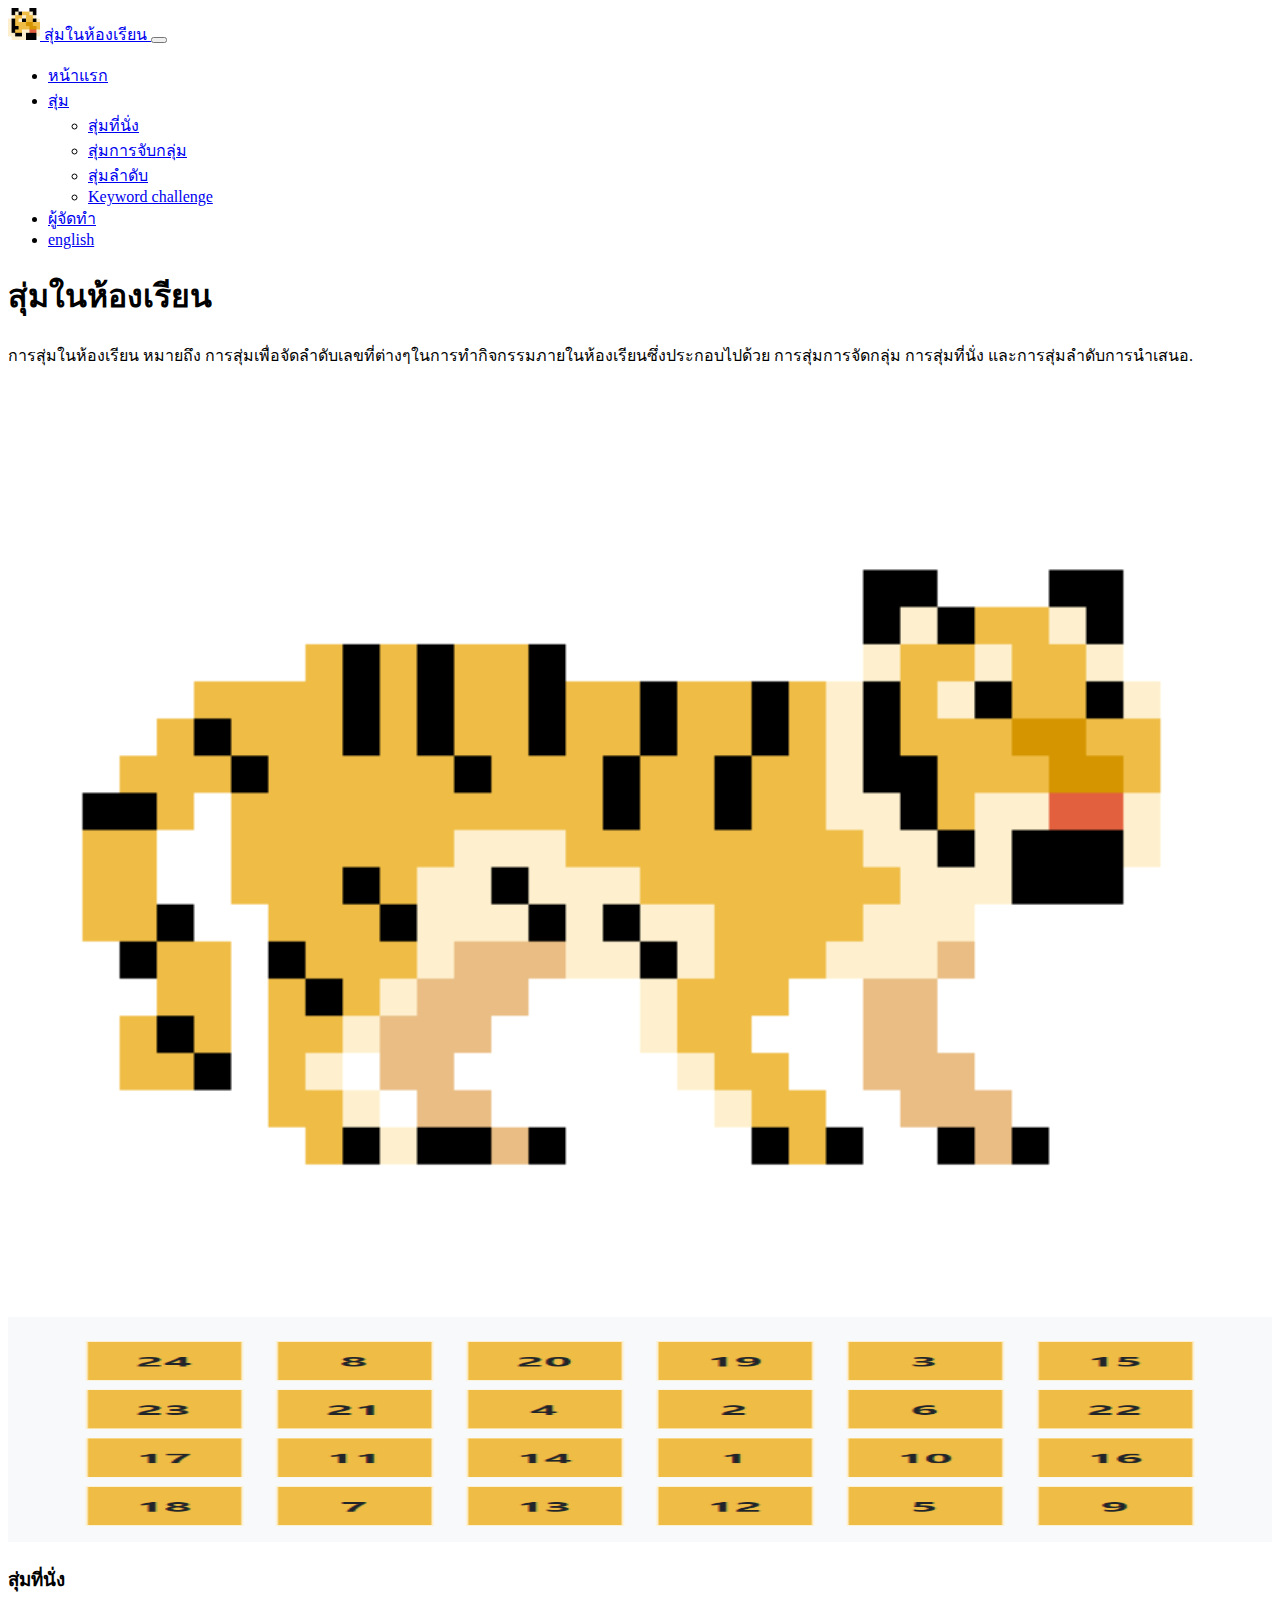
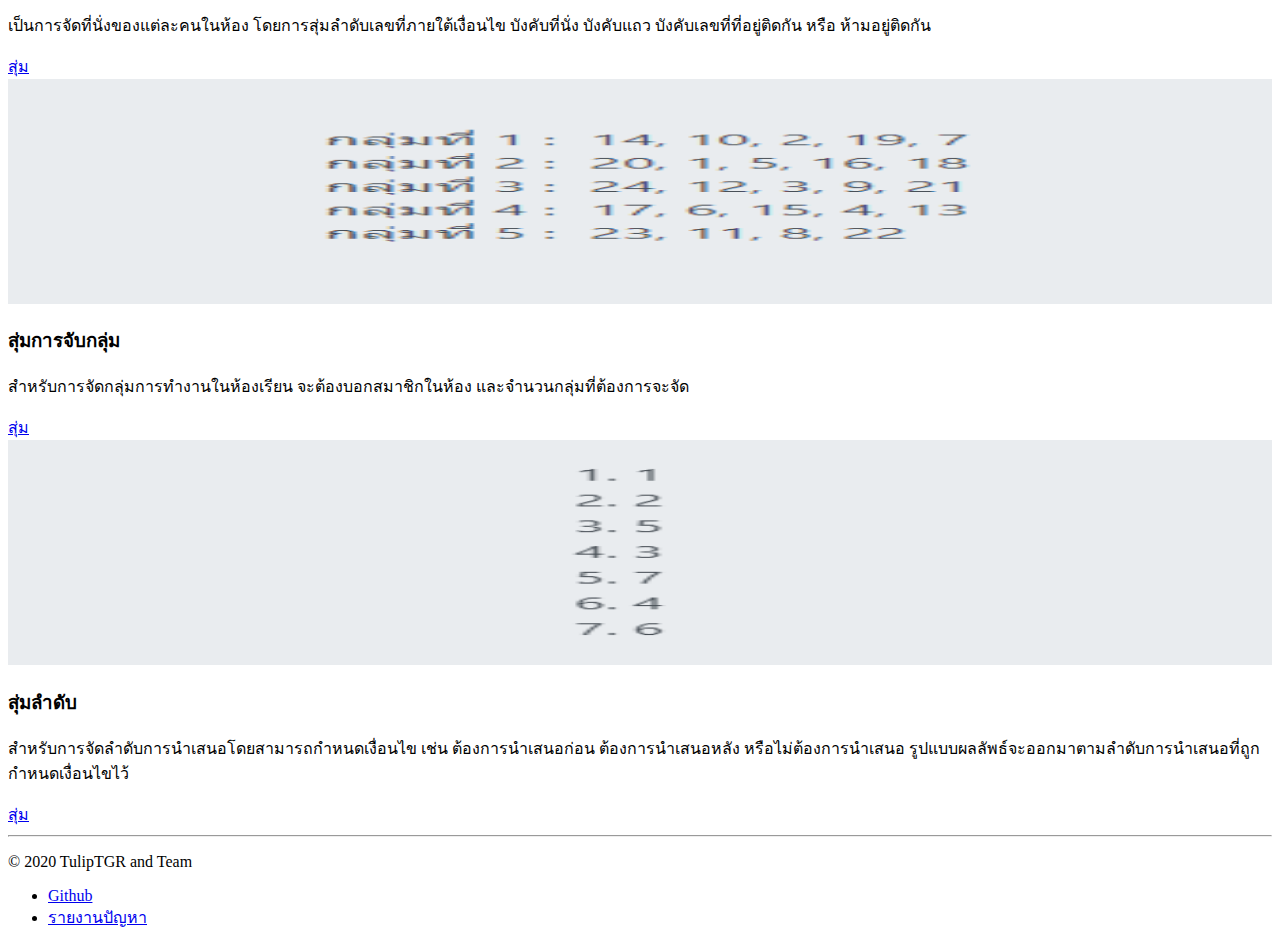
<file: index.html>
<!doctype html>
<html lang="en">

<head>
	<!-- Required meta tags -->
	<meta charset="utf-8">
	<meta name="viewport" content="width=device-width, initial-scale=1">

	<!-- Bootstrap CSS -->
	<link href="https://cdn.jsdelivr.net/npm/bootstrap@5.0.2/dist/css/bootstrap.min.css" rel="stylesheet"
		integrity="sha384-EVSTQN3/azprG1Anm3QDgpJLIm9Nao0Yz1ztcQTwFspd3yD65VohhpuuCOmLASjC" crossorigin="anonymous">
	<link rel="stylesheet" href="css/style.css">
	<link rel="icon" href="img/icon.png" type="image/png">

	<title>สุ่มในห้องเรียน</title>
</head>

<body class="bg-light">
	<nav class="navbar navbar-expand-lg navbar-dark bg-dark" aria-label="Eighth navbar example">
		<div class="container">
			<a class="navbar-brand" href="index.html">
				<img class="mr-2" src="img/icon.png" height="32">
				สุ่มในห้องเรียน
			</a>
			<button class="navbar-toggler" type="button" data-bs-toggle="collapse" data-bs-target="#navbarsExample07"
				aria-controls="navbarsExample07" aria-expanded="false" aria-label="Toggle navigation">
				<span class="navbar-toggler-icon"></span>
			</button>

			<div class="collapse navbar-collapse" id="navbarsExample07">
				<ul class="navbar-nav me-auto mb-2 mb-lg-0">
					<li class="nav-item active">
						<a class="nav-link" aria-current="page" href="index.html">หน้าแรก</a>
					</li>
					<li class="nav-item dropdown">
						<a class="nav-link dropdown-toggle" href="#" id="dropdown07" data-bs-toggle="dropdown"
							aria-expanded="false">สุ่ม</a>
						<ul class="dropdown-menu" aria-labelledby="dropdown07">
							<li><a class="dropdown-item" href="seat.html">สุ่มที่นั่ง</a></li>
							<li><a class="dropdown-item" href="group.html">สุ่มการจับกลุ่ม</a></li>
							<li><a class="dropdown-item" href="sequence.html">สุ่มลำดับ</a></li>
							<li><a class="dropdown-item" href="keywordChallenge.html" target="_blank">Keyword
									challenge</a></li>
						</ul>
					</li>
					<li class="nav-item">
						<a class="nav-link" href="about.html">ผู้จัดทำ</a>
					</li>
					<li class="nav-item">
						<a class="nav-link" href="en/index.html">english</a>
					</li>
				</ul>
			</div>
		</div>
	</nav>
	<main>

		<section class="py-5 container-fluide bg-white">
			<div class="row py-lg-5 section-header">
				<div class="col">
					<div class="row justify-content-md-center">
						<div class="col-lg-5 col-md-5 text-left align-self-center">
							<h1 class="font-weight-light display-3">สุ่มในห้องเรียน</h1>
							<p class="lead text-muted">การสุ่มในห้องเรียน หมายถึง
								การสุ่มเพื่อจัดลำดับเลขที่ต่างๆในการทำกิจกรรมภายในห้องเรียนซึ่งประกอบไปด้วย
								การสุ่มการจัดกลุ่ม การสุ่มที่นั่ง และการสุ่มลำดับการนำเสนอ.</p>
						</div>
						<div class="col-lg-3 col-md-3">
							<img src="img/2.gif" width="100%">
						</div>
					</div>
				</div>
			</div>
		</section>

		<div class="py-5 bg-light">
			<div class="container">

				<div class="row row-cols-1 row-cols-sm-2 row-cols-md-3 g-3">
					<div class="col">
						<div class="card shadow-sm">
							<img src="img/r1.png" class="bd-placeholder-img card-img-top" width="100%" height="225">

							<div class="card-body">
								<h3>สุ่มที่นั่ง</h3>
								<p class="card-text">เป็นการจัดที่นั่งของแต่ละคนในห้อง
									โดยการสุ่มลำดับเลขที่ภายใต้เงื่อนไข บังคับที่นั่ง บังคับแถว
									บังคับเลขที่ที่อยู่ติดกัน หรือ ห้ามอยู่ติดกัน</p>
								<div class="text-right">
									<a href="seat.html" class="btn btn-primary my-2">สุ่ม</a>
								</div>
							</div>
						</div>
					</div>
					<div class="col">
						<div class="card shadow-sm">
							<img src="img/r2.png" class="bd-placeholder-img card-img-top" width="100%" height="225">

							<div class="card-body">
								<h3>สุ่มการจับกลุ่ม</h3>
								<p class="card-text">สำหรับการจัดกลุ่มการทำงานในห้องเรียน จะต้องบอกสมาชิกในห้อง
									และจำนวนกลุ่มที่ต้องการจะจัด</p>
								<div class="text-right">
									<a href="group.html" class="btn btn-primary my-2">สุ่ม</a>
								</div>
							</div>
						</div>
					</div>
					<div class="col">
						<div class="card shadow-sm">
							<img src="img/r3.png" class="bd-placeholder-img card-img-top" width="100%" height="225">

							<div class="card-body">
								<h3>สุ่มลำดับ</h3>
								<p class="card-text">สำหรับการจัดลำดับการนำเสนอโดยสามารถกำหนดเงื่อนไข เช่น
									ต้องการนำเสนอก่อน ต้องการนำเสนอหลัง หรือไม่ต้องการนำเสนอ
									รูปแบบผลลัพธ์จะออกมาตามลำดับการนำเสนอที่ถูกกำหนดเงื่อนไขไว้</p>
								<div class="text-right">
									<a href="sequence.html" class="btn btn-primary my-2">สุ่ม</a>
								</div>
							</div>
						</div>
					</div>
				</div>
			</div>
		</div>

	</main>
	<footer class="container my-5 pt-5 text-muted text-center text-small">
		<hr class="footer-divider">
		<p class="mb-1">&copy; 2020 TulipTGR and Team</p>
		<ul class="list-inline">
			<li class="list-inline-item"><a href="https://github.com/tuliptgr/randominclass" target="_blank">Github</a>
			</li>
			<li class="list-inline-item"><a href="https://github.com/tuliptgr/randominclass/issues"
					target="_blank">รายงานปัญหา</a></li>
		</ul>
	</footer>
	<script src="https://cdn.jsdelivr.net/npm/bootstrap@5.0.2/dist/js/bootstrap.bundle.min.js"
		integrity="sha384-MrcW6ZMFYlzcLA8Nl+NtUVF0sA7MsXsP1UyJoMp4YLEuNSfAP+JcXn/tWtIaxVXM"
		crossorigin="anonymous"></script>
</body>

</html>
</file>
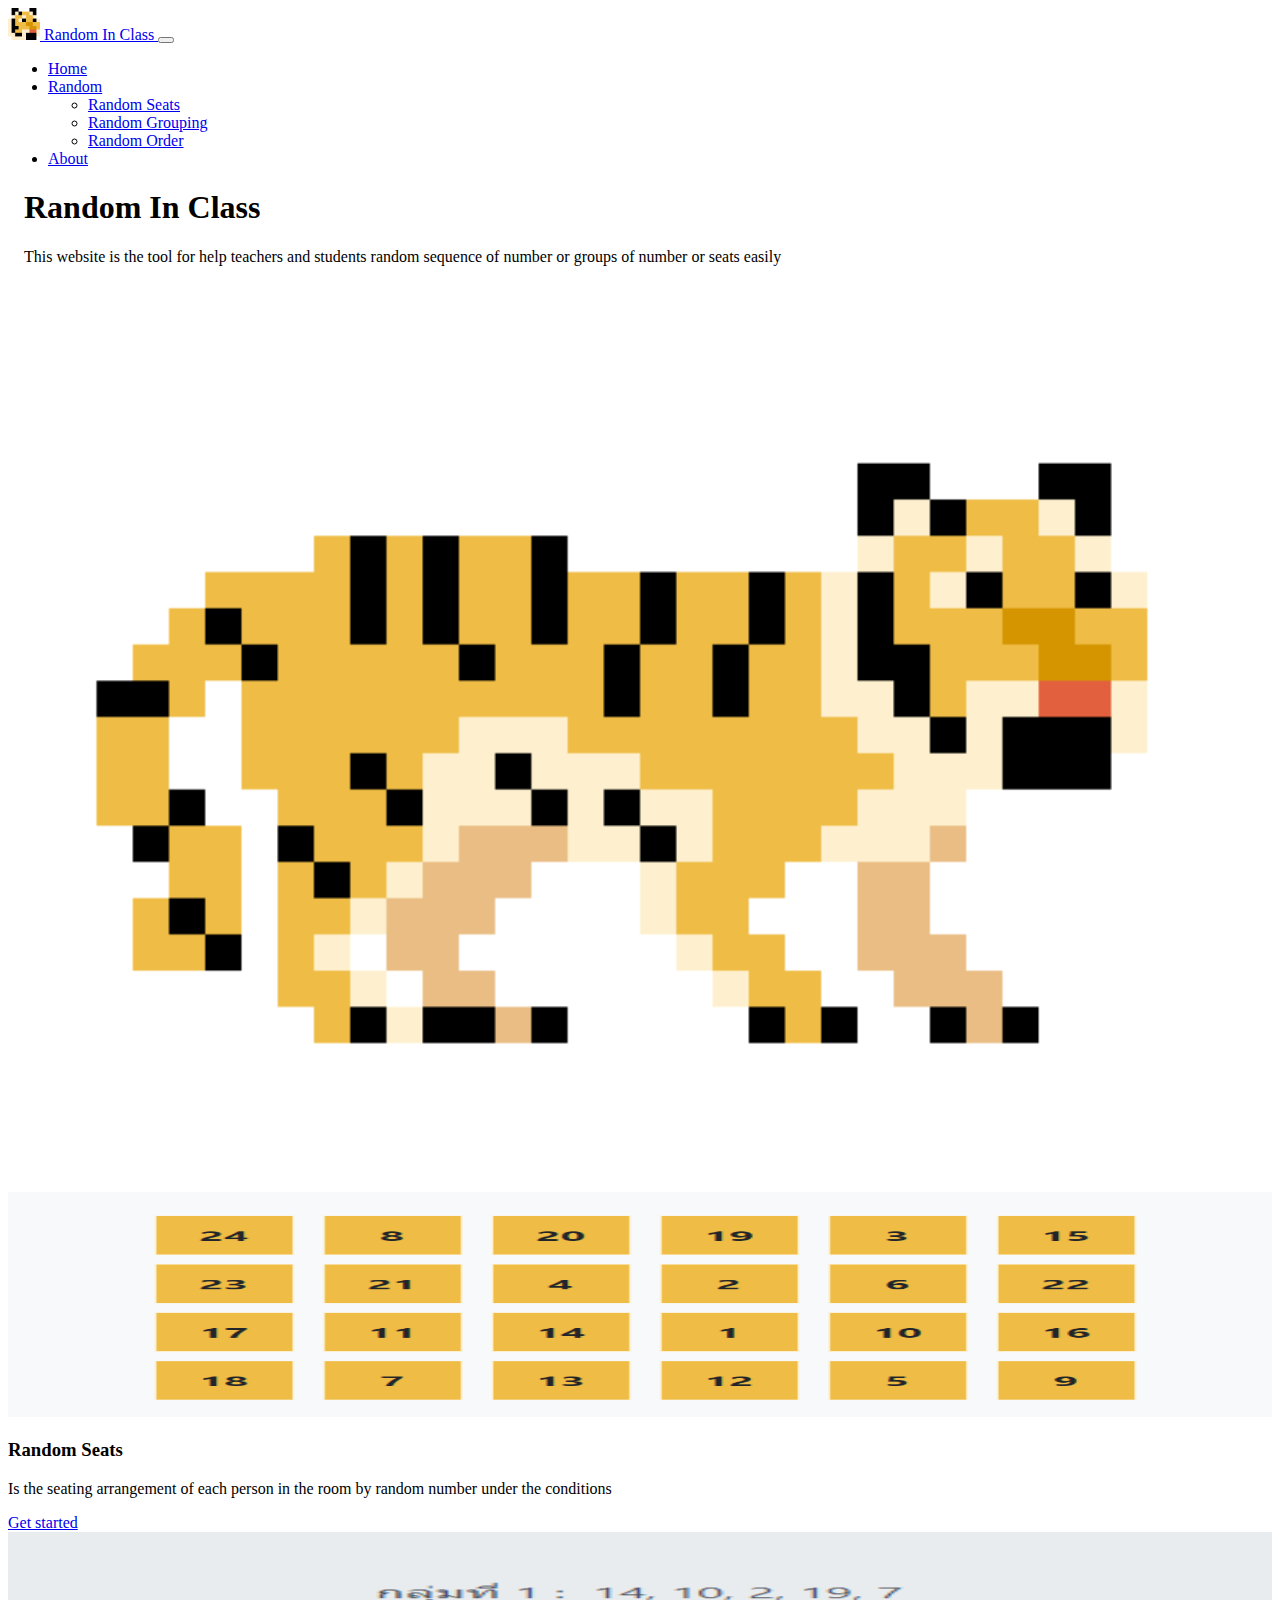
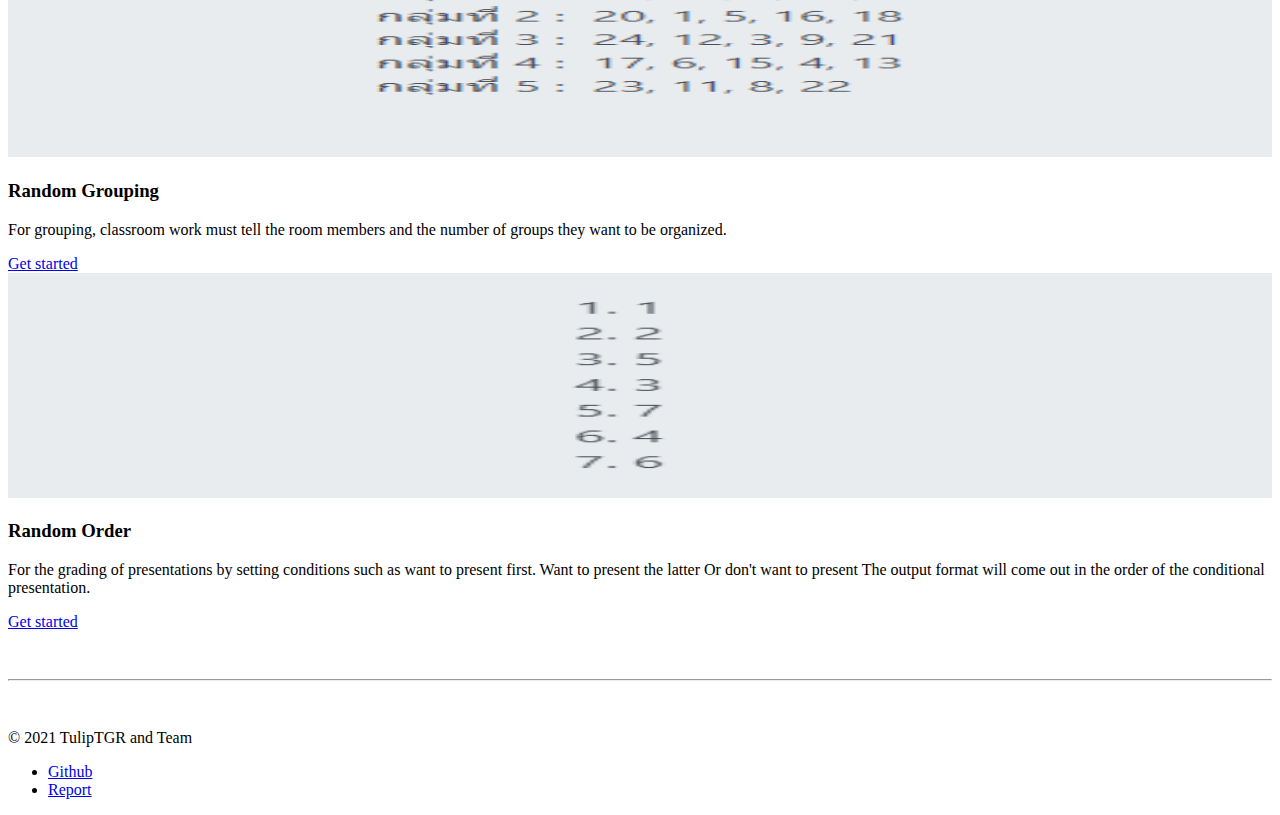
<file: en/index.html>
<!doctype html>
<html lang="en">

<head>
	<!-- Required meta tags -->
	<meta charset="utf-8">
	<meta name="viewport" content="width=device-width, initial-scale=1">

	<!-- Bootstrap CSS -->
	<link href="https://cdn.jsdelivr.net/npm/bootstrap@5.0.2/dist/css/bootstrap.min.css" rel="stylesheet"
		integrity="sha384-EVSTQN3/azprG1Anm3QDgpJLIm9Nao0Yz1ztcQTwFspd3yD65VohhpuuCOmLASjC" crossorigin="anonymous">
	<link rel="stylesheet" href="css/style.css">
	<link rel="icon" href="img/icon.png" type="image/png">

	<title>Random In Class | Random up-to-you</title>
</head>

<body class="bg-light">
	<nav class="navbar navbar-expand-lg navbar-dark bg-dark" aria-label="Eighth navbar example">
		<div class="container">
			<a class="navbar-brand" href="index.html">
				<img class="mr-2" src="img/icon.png" height="32">
				Random In Class
			</a>
			<button class="navbar-toggler" type="button" data-bs-toggle="collapse" data-bs-target="#navbarsExample07"
				aria-controls="navbarsExample07" aria-expanded="false" aria-label="Toggle navigation">
				<span class="navbar-toggler-icon"></span>
			</button>

			<div class="collapse navbar-collapse" id="navbarsExample07">
				<ul class="navbar-nav me-auto mb-2 mb-lg-0">
					<li class="nav-item active">
						<a class="nav-link" aria-current="page" href="index.html">Home</a>
					</li>
					<li class="nav-item dropdown">
						<a class="nav-link dropdown-toggle" href="#" id="dropdown07" data-bs-toggle="dropdown"
							aria-expanded="false">Random</a>
						<ul class="dropdown-menu" aria-labelledby="dropdown07">
							<li><a class="dropdown-item" href="seat.html">Random Seats</a></li>
							<li><a class="dropdown-item" href="group.html">Random Grouping</a></li>
							<li><a class="dropdown-item" href="sequence.html">Random Order</a></li>
						</ul>
					</li>
					<li class="nav-item">
						<a class="nav-link" href="about.html">About</a>
					</li>
				</ul>
			</div>
		</div>
	</nav>
	<main>

		<section class="py-5 container-fluide bg-white">
			<div class="row py-lg-5 section-header">
				<div class="col">
					<div class="row justify-content-md-center">
						<div class="col-lg-5 col-md-5 text-left align-self-center">
							<h1 class="font-weight-light display-3">Random In Class</h1>
							<p class="lead text-muted">This website is the tool for help teachers and students random
								sequence of number or groups of number or seats easily</p>
						</div>
						<div class="col-lg-3 col-md-3">
							<img src="img/2.gif" width="100%">
						</div>
					</div>
				</div>
			</div>
		</section>

		<div class="py-5 bg-light">
			<div class="container">

				<div class="row row-cols-1 row-cols-sm-2 row-cols-md-3 g-3">
					<div class="col">
						<div class="card shadow-sm">
							<img src="img/r1.png" class="bd-placeholder-img card-img-top" width="100%" height="225">

							<div class="card-body">
								<h3>Random Seats</h3>
								<p class="card-text">Is the seating arrangement of each person in the room by random
									number under the conditions</p>
								<div class="text-right">
									<a href="seat.html" class="btn btn-primary my-2">Get started</a>
								</div>
							</div>
						</div>
					</div>
					<div class="col">
						<div class="card shadow-sm">
							<img src="img/r2.png" class="bd-placeholder-img card-img-top" width="100%" height="225">

							<div class="card-body">
								<h3>Random Grouping</h3>
								<p class="card-text">For grouping, classroom work must tell the room members and the
									number of groups they want to be organized.</p>
								<div class="text-right">
									<a href="group.html" class="btn btn-primary my-2">Get started</a>
								</div>
							</div>
						</div>
					</div>
					<div class="col">
						<div class="card shadow-sm">
							<img src="img/r3.png" class="bd-placeholder-img card-img-top" width="100%" height="225">

							<div class="card-body">
								<h3>Random Order</h3>
								<p class="card-text">For the grading of presentations by setting conditions such as want
									to present first. Want to present the latter Or don't want to present The output
									format will come out in the order of the conditional presentation.</p>
								<div class="text-right">
									<a href="sequence.html" class="btn btn-primary my-2">Get started</a>
								</div>
							</div>
						</div>
					</div>
				</div>
			</div>
		</div>

	</main>
	<footer class="container my-5 pt-5 text-muted text-center text-small">
		<hr class="footer-divider">
		<p class="mb-1">&copy; 2021 TulipTGR and Team</p>
		<ul class="list-inline">
			<li class="list-inline-item"><a href="https://github.com/tuliptgr/randominclass" target="_blank">Github</a>
			</li>
			<li class="list-inline-item"><a href="https://github.com/tuliptgr/randominclass/issues"
					target="_blank">Report</a></li>
		</ul>
	</footer>
	<script src="https://cdn.jsdelivr.net/npm/bootstrap@5.0.2/dist/js/bootstrap.bundle.min.js"
		integrity="sha384-MrcW6ZMFYlzcLA8Nl+NtUVF0sA7MsXsP1UyJoMp4YLEuNSfAP+JcXn/tWtIaxVXM"
		crossorigin="anonymous"></script>
</body>

</html>
</file>
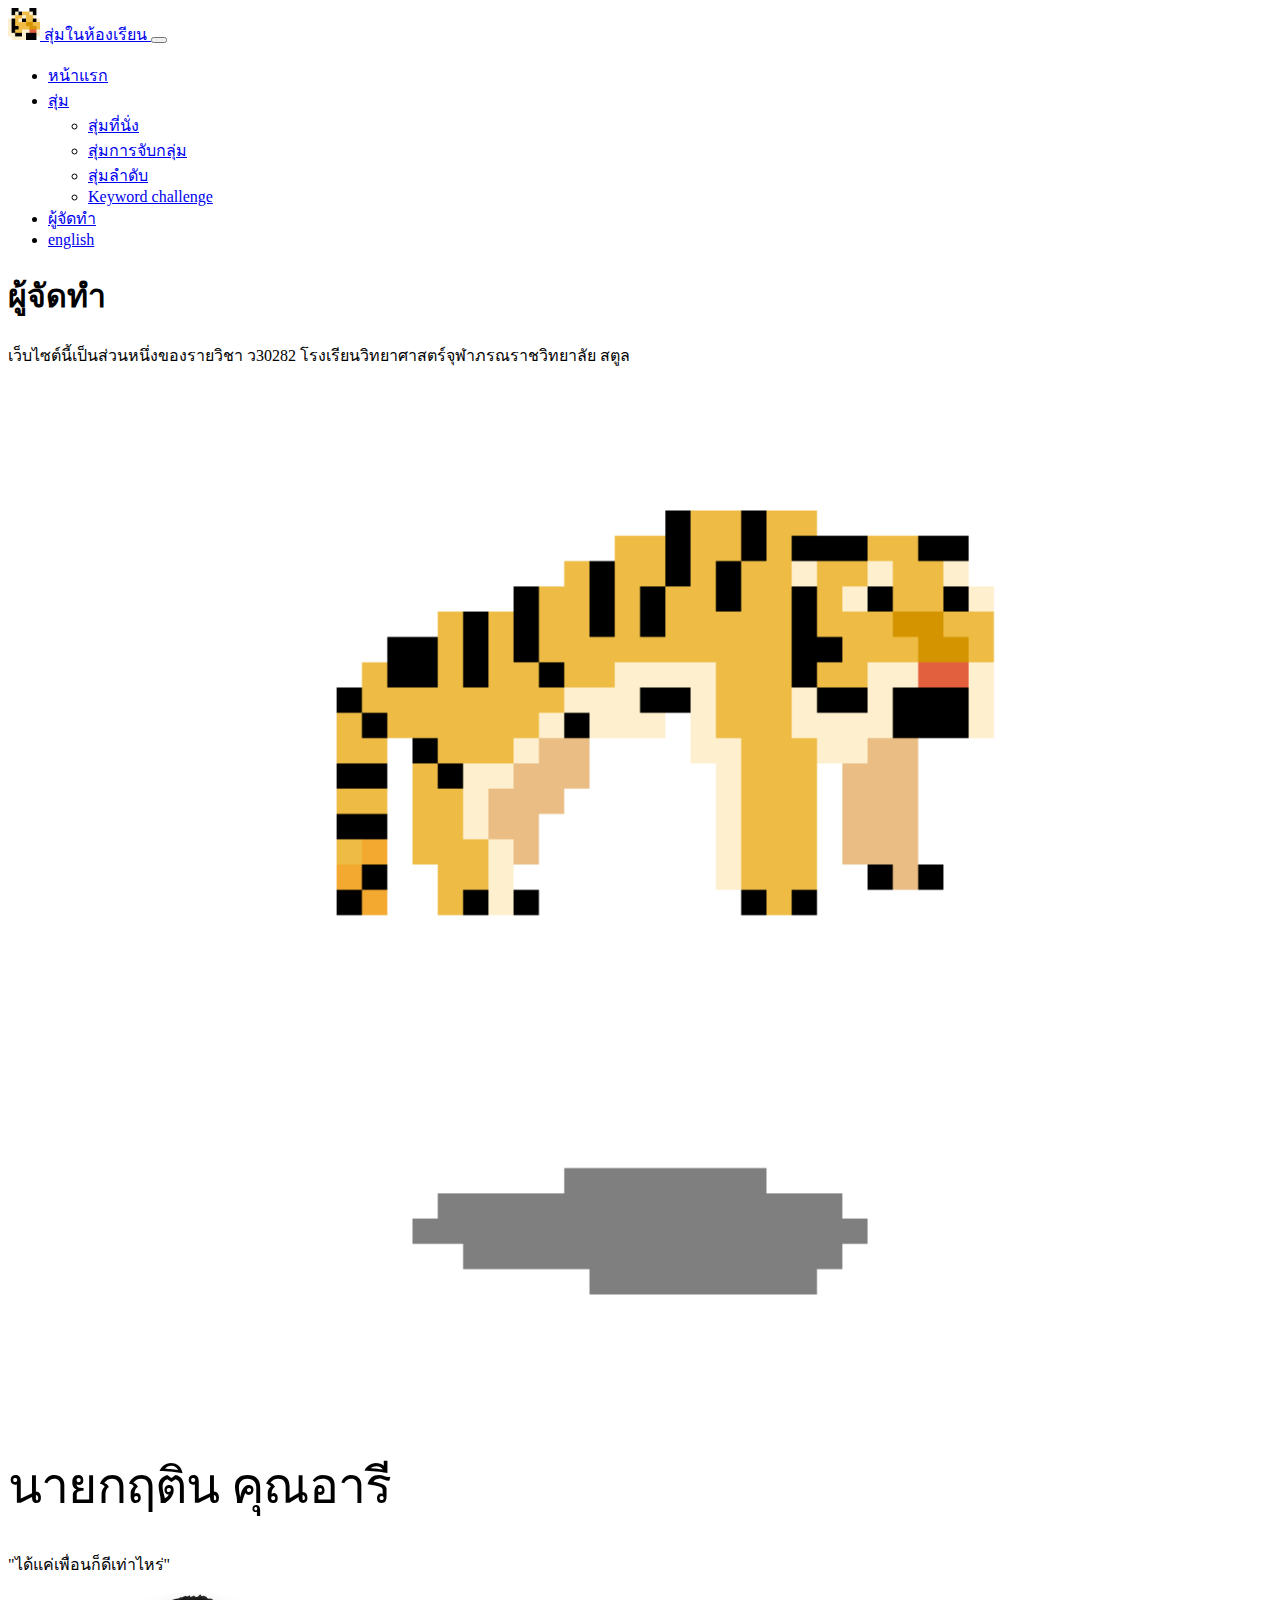
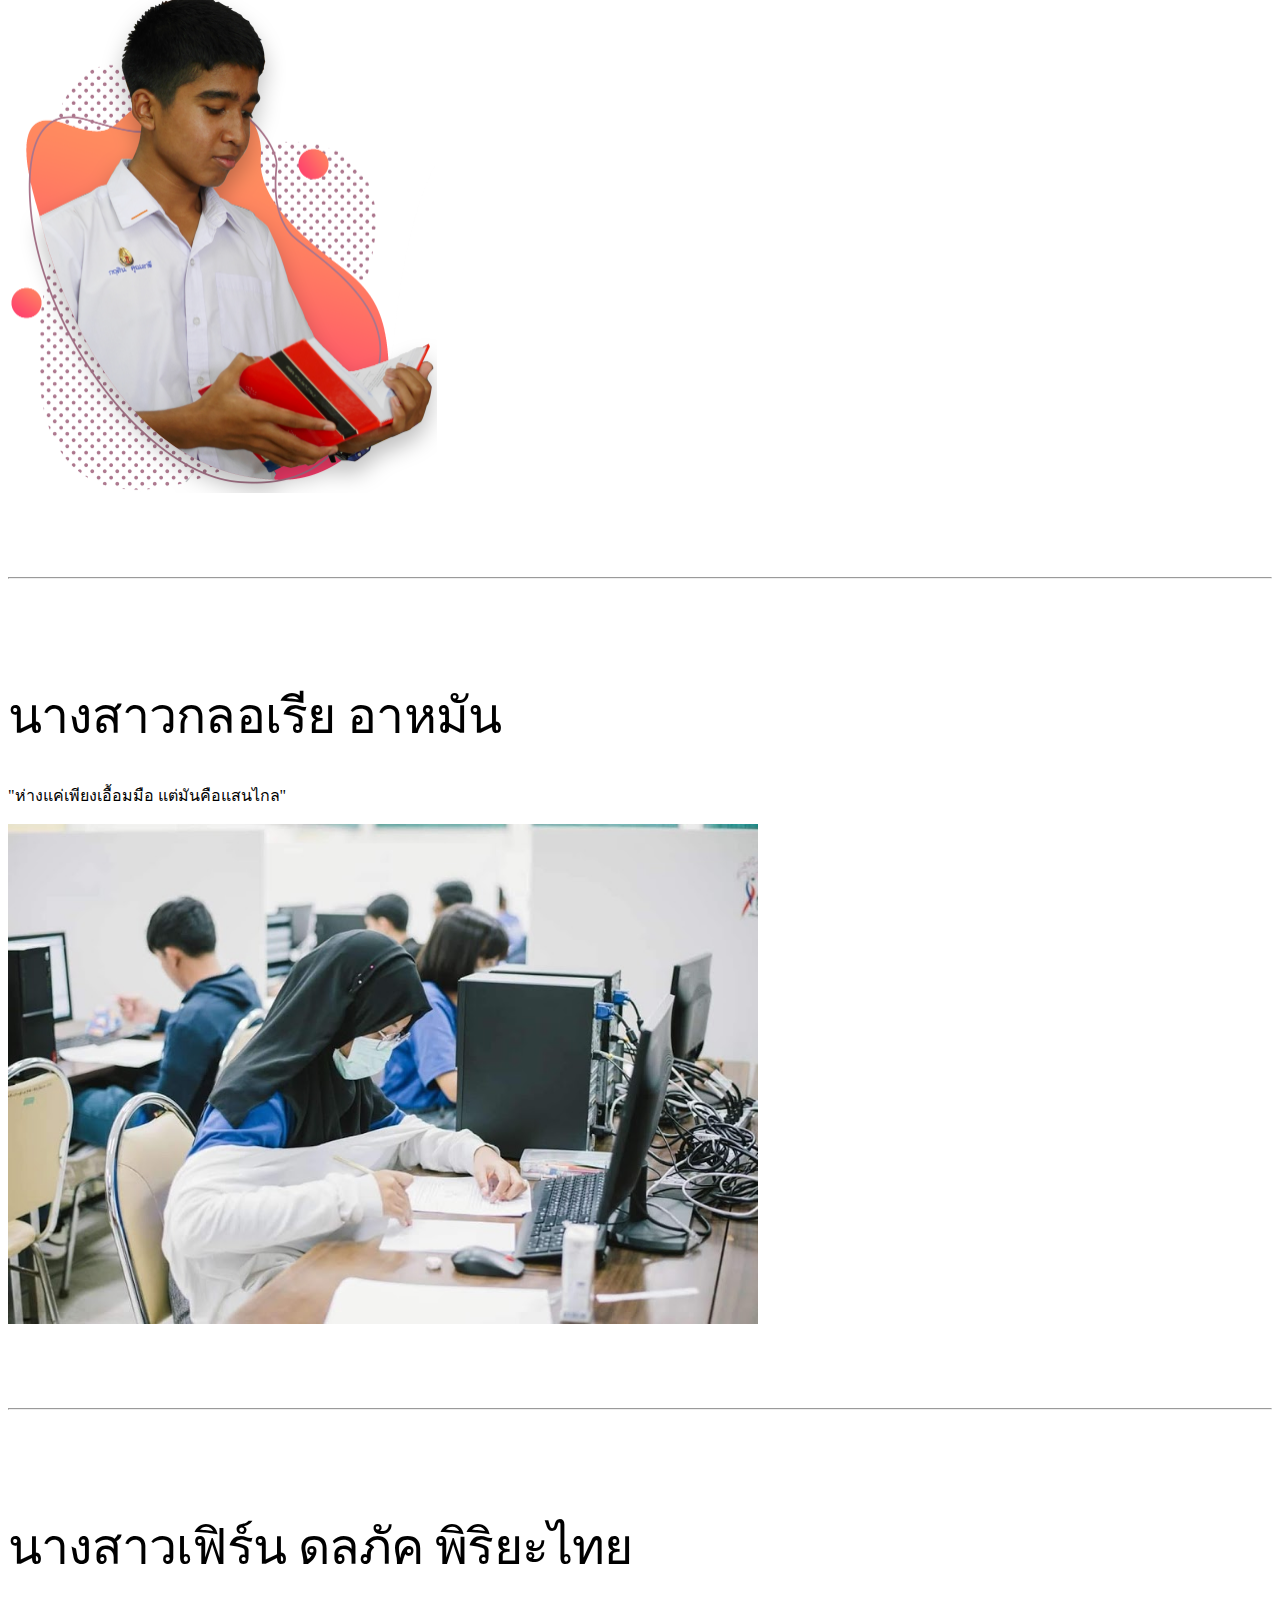
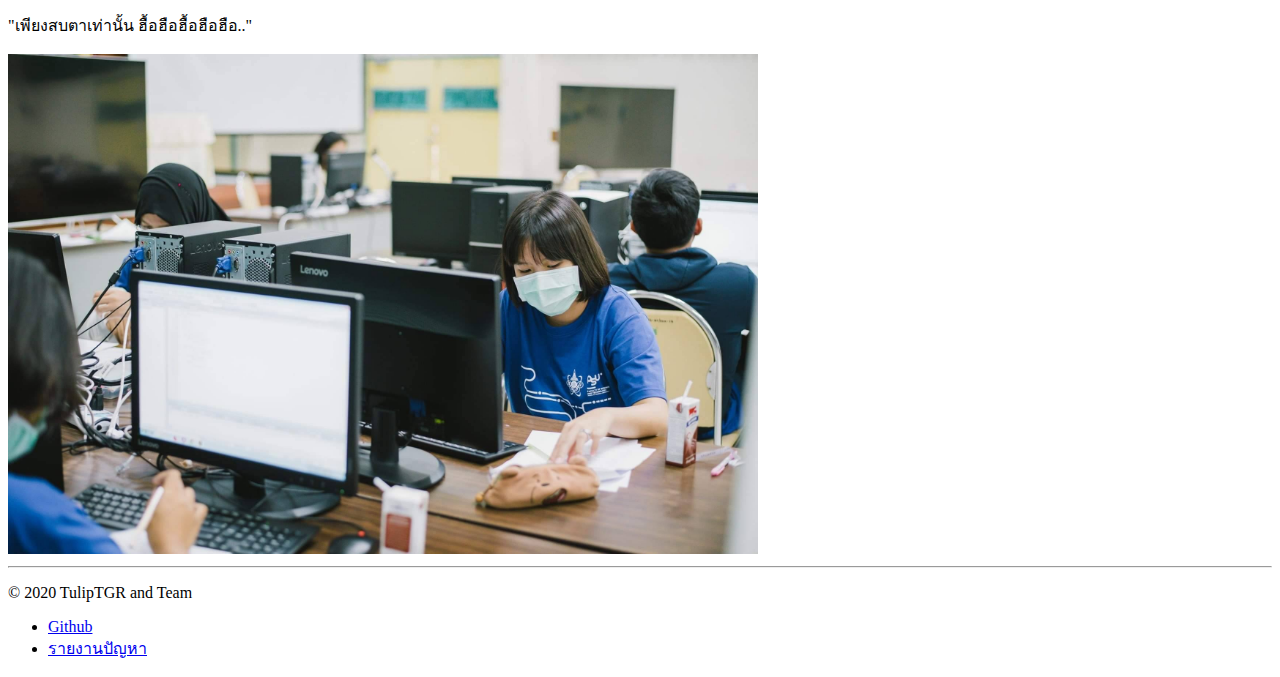
<file: about.html>
<!doctype html>
<html lang="en">

<head>
	<!-- Required meta tags -->
	<meta charset="utf-8">
	<meta name="viewport" content="width=device-width, initial-scale=1">

	<!-- Bootstrap CSS -->
	<link href="https://cdn.jsdelivr.net/npm/bootstrap@5.0.2/dist/css/bootstrap.min.css" rel="stylesheet"
		integrity="sha384-EVSTQN3/azprG1Anm3QDgpJLIm9Nao0Yz1ztcQTwFspd3yD65VohhpuuCOmLASjC" crossorigin="anonymous">
	<link rel="stylesheet" href="css/style.css">
	<link rel="stylesheet" href="css/about.css">
	<link rel="icon" href="img/icon.png" type="image/png">

	<title>สุ่มในห้องเรียน | ผู้จัดทำ</title>

</head>

<body class="bg-light">
	<nav class="navbar navbar-expand-lg navbar-dark bg-dark" aria-label="Eighth navbar example">
		<div class="container">
			<a class="navbar-brand" href="index.html">
				<img class="mr-2" src="img/icon.png" height="32">
				สุ่มในห้องเรียน
			</a>
			<button class="navbar-toggler" type="button" data-bs-toggle="collapse" data-bs-target="#navbarsExample07"
				aria-controls="navbarsExample07" aria-expanded="false" aria-label="Toggle navigation">
				<span class="navbar-toggler-icon"></span>
			</button>

			<div class="collapse navbar-collapse" id="navbarsExample07">
				<ul class="navbar-nav me-auto mb-2 mb-lg-0">
					<li class="nav-item active">
						<a class="nav-link" aria-current="page" href="index.html">หน้าแรก</a>
					</li>
					<li class="nav-item dropdown">
						<a class="nav-link dropdown-toggle" href="#" id="dropdown07" data-bs-toggle="dropdown"
							aria-expanded="false">สุ่ม</a>
						<ul class="dropdown-menu" aria-labelledby="dropdown07">
							<li><a class="dropdown-item" href="seat.html">สุ่มที่นั่ง</a></li>
							<li><a class="dropdown-item" href="group.html">สุ่มการจับกลุ่ม</a></li>
							<li><a class="dropdown-item" href="sequence.html">สุ่มลำดับ</a></li>
							<li><a class="dropdown-item" href="keywordChallenge.html" target="_blank">Keyword
									challenge</a></li>
						</ul>
					</li>
					<li class="nav-item">
						<a class="nav-link" href="about.html">ผู้จัดทำ</a>
					</li>
					<li class="nav-item">
						<a class="nav-link" href="en/index.html">english</a>
					</li>
				</ul>
			</div>
		</div>
	</nav>

	<main>

		<section class="py-5 container-fluide bg-white">
			<div class="row py-lg-5 section-header">
				<div class="col">
					<div class="row justify-content-md-center">
						<div class="col-lg-5 col-md-5 text-left align-self-center">
							<h1 class="font-weight-light display-3">ผู้จัดทำ</h1>
							<p class="lead text-muted">เว็บไซต์นี้เป็นส่วนหนึ่งของรายวิชา ว30282
								โรงเรียนวิทยาศาสตร์จุฬาภรณราชวิทยาลัย สตูล </p>
						</div>
						<div class="col-lg-3 col-md-3">
							<img src="img/1.gif" width="100%">
						</div>
					</div>
				</div>
			</div>
		</section>

		<div class="container marketing">

			<!-- START THE FEATURETTES -->

			<div class="row featurette" style="margin-top: 5rem;">
				<div class="col-md-7">
					<h2 class="featurette-heading">นายกฤติน คุณอารี</h2>
					<p class="lead">"ได้แค่เพื่อนก็ดีเท่าไหร่"</p>

				</div>
				<div class="col-md-5">
					<img src="img/kkrittin.png"
						class="bd-placeholder-img bd-placeholder-img-lg featurette-image img-fluid mx-auto"
						height="500">
				</div>
			</div>

			<hr class="featurette-divider">

			<div class="row featurette">
				<div class="col-md-7 order-md-2">
					<h2 class="featurette-heading">นางสาวกลอเรีย อาหมัน</h2>
					<p class="lead">"ห่างแค่เพียงเอื้อมมือ แต่มันคือแสนไกล"</p>

				</div>
				<div class="col-md-5 order-md-1">
					<img src="img/kkloria.JPG"
						class="bd-placeholder-img bd-placeholder-img-lg featurette-image img-fluid mx-auto"
						height="500">
				</div>
			</div>

			<hr class="featurette-divider">

			<div class="row featurette">
				<div class="col-md-7">
					<h2 class="featurette-heading">นางสาวเฟิร์น ดลภัค พิริยะไทย</h2>
					<p class="lead">"เพียงสบตาเท่านั้น ฮื้อฮือฮื้อฮือฮือ.."</p>

				</div>
				<div class="col-md-5">
					<img src="img/kfern.jpg"
						class="bd-placeholder-img bd-placeholder-img-lg featurette-image img-fluid mx-auto"
						height="500">
				</div>
			</div>


			<!-- /END THE FEATURETTES -->

		</div>

	</main>
	<footer class="container my-5 pt-5 text-muted text-center text-small">
		<hr class="footer-divider">
		<p class="mb-1">&copy; 2020 TulipTGR and Team</p>
		<ul class="list-inline">
			<li class="list-inline-item"><a href="https://github.com/tuliptgr/randominclass" target="_blank">Github</a>
			</li>
			<li class="list-inline-item"><a href="https://github.com/tuliptgr/randominclass/issues"
					target="_blank">รายงานปัญหา</a></li>
		</ul>
	</footer>
	<script src="https://cdn.jsdelivr.net/npm/bootstrap@5.0.2/dist/js/bootstrap.bundle.min.js"
		integrity="sha384-MrcW6ZMFYlzcLA8Nl+NtUVF0sA7MsXsP1UyJoMp4YLEuNSfAP+JcXn/tWtIaxVXM"
		crossorigin="anonymous"></script>
</body>

</html>
</file>
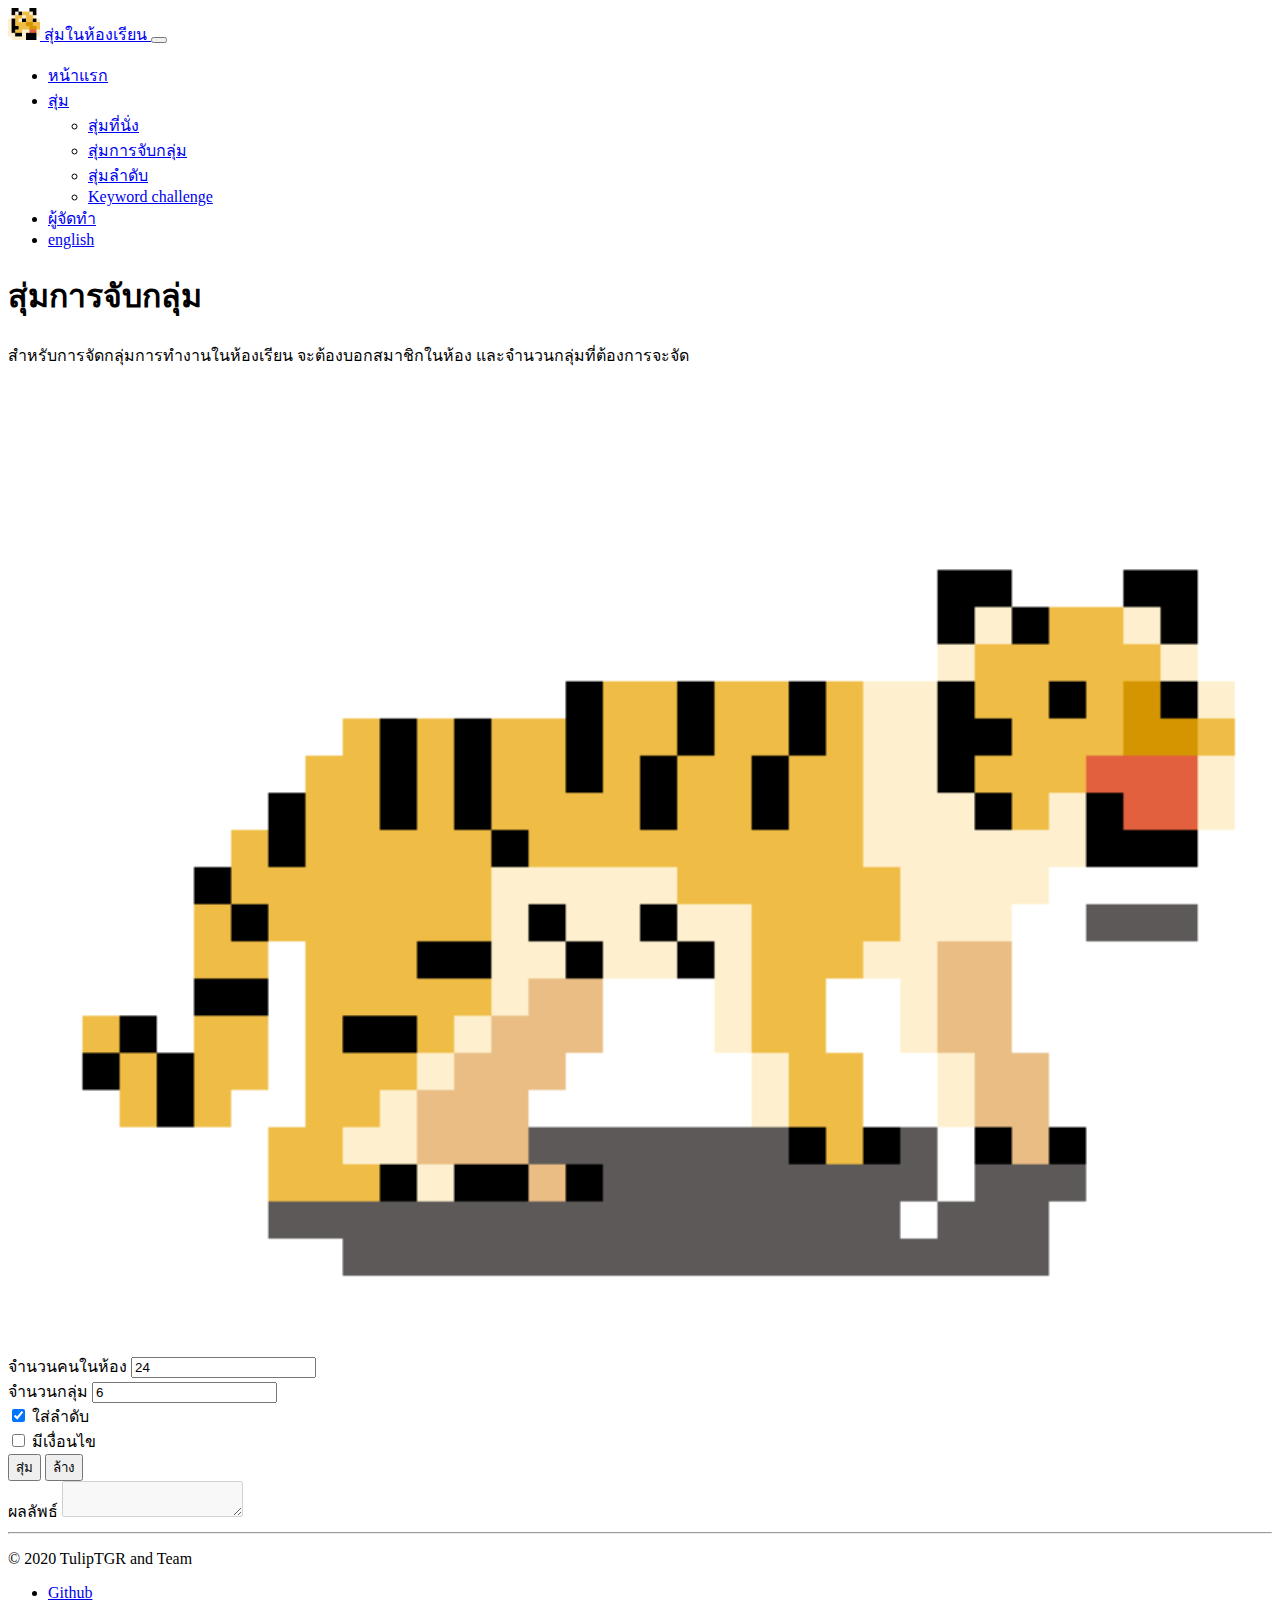
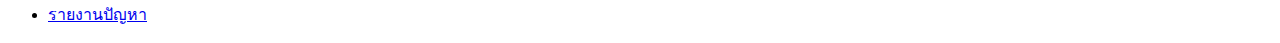
<file: group.html>
<!doctype html>
<html lang="en">

<head>
	<!-- Required meta tags -->
	<meta charset="utf-8">
	<meta name="viewport" content="width=device-width, initial-scale=1">

	<!-- Bootstrap CSS -->
	<link href="https://cdn.jsdelivr.net/npm/bootstrap@5.0.2/dist/css/bootstrap.min.css" rel="stylesheet"
		integrity="sha384-EVSTQN3/azprG1Anm3QDgpJLIm9Nao0Yz1ztcQTwFspd3yD65VohhpuuCOmLASjC" crossorigin="anonymous">
	<link rel="stylesheet" href="css/style.css">
	<link rel="icon" href="img/icon.png" type="image/png">

	<title>สุ่มในห้องเรียน | สุ่มการจับกลุ่ม</title>
</head>

<body class="bg-light">
	<nav class="navbar navbar-expand-lg navbar-dark bg-dark" aria-label="Eighth navbar example">
		<div class="container">
			<a class="navbar-brand" href="index.html">
				<img class="mr-2" src="img/icon.png" height="32">
				สุ่มในห้องเรียน
			</a>
			<button class="navbar-toggler" type="button" data-bs-toggle="collapse" data-bs-target="#navbarsExample07"
				aria-controls="navbarsExample07" aria-expanded="false" aria-label="Toggle navigation">
				<span class="navbar-toggler-icon"></span>
			</button>

			<div class="collapse navbar-collapse" id="navbarsExample07">
				<ul class="navbar-nav me-auto mb-2 mb-lg-0">
					<li class="nav-item active">
						<a class="nav-link" aria-current="page" href="index.html">หน้าแรก</a>
					</li>
					<li class="nav-item dropdown">
						<a class="nav-link dropdown-toggle" href="#" id="dropdown07" data-bs-toggle="dropdown"
							aria-expanded="false">สุ่ม</a>
						<ul class="dropdown-menu" aria-labelledby="dropdown07">
							<li><a class="dropdown-item" href="seat.html">สุ่มที่นั่ง</a></li>
							<li><a class="dropdown-item" href="group.html">สุ่มการจับกลุ่ม</a></li>
							<li><a class="dropdown-item" href="sequence.html">สุ่มลำดับ</a></li>
							<li><a class="dropdown-item" href="keywordChallenge.html" target="_blank">Keyword
									challenge</a></li>
						</ul>
					</li>
					<li class="nav-item">
						<a class="nav-link" href="about.html">ผู้จัดทำ</a>
					</li>
					<li class="nav-item">
						<a class="nav-link" href="en/index.html">english</a>
					</li>
				</ul>
			</div>
		</div>
	</nav>
	<main>

		<section class="py-5 container-fluide bg-white">
			<div class="row py-lg-5 section-header">
				<div class="col">
					<div class="row justify-content-md-center">
						<div class="col-lg-5 col-md-5 text-left align-self-center">
							<h1 class="font-weight-light display-3">สุ่มการจับกลุ่ม</h1>
							<p class="lead text-muted">สำหรับการจัดกลุ่มการทำงานในห้องเรียน จะต้องบอกสมาชิกในห้อง
								และจำนวนกลุ่มที่ต้องการจะจัด</p>
						</div>
						<div class="col-lg-3 col-md-3">
							<img src="img/4.gif" width="100%">
						</div>
					</div>
				</div>
			</div>
		</section>

		<div class="container">
			<div class="row">
				<div class="col-md-6">
					<form class="needs-validation">
						<div class="mb-3 mt-3">
							<label for="quantityStudents" class="form-label">จำนวนคนในห้อง</label>
							<input class="form-control" id="quantityStudents" value="24" required="">
						</div>
						<div class="mb-3">
							<label for="quantityGroups" class="form-label">จำนวนกลุ่ม</label>
							<input class="form-control" id="quantityGroups" value="6" required="">
						</div>
						<div class="mb-3 form-check">
							<input class="form-check-input" type="checkbox" value="" id="showIndex" checked="">
							<label class="form-check-label" for="showIndex">
								ใส่ลำดับ
							</label>
						</div>
						<div class="mb-3 form-check">
							<input class="form-check-input" type="checkbox" value="" id="checkCondition"
								onclick="checkConditionFunc()">
							<label class="form-check-label" for="checkCondition">
								มีเงื่อนไข
							</label>
						</div>
						<div id="conditionCheckedDiv" style="display:none">
							<div class="mb-3">
								<input class="form-check-input" type="checkbox" value="" id="checkMenCondition"
									onclick="checkMenConditionFunc()">
								<label class="form-check-label" for="checkMenCondition">
									เฉลี่ยชายหญิง
								</label>
							</div>
							<div id="menDiv" style="display:none">
								<div class="mb-3">
									<label for="men" class="form-label">จำนวนผู้ชาย</label>
									<input class="form-control" id="men" value="9">
								</div>
							</div>
							<div class="mb-3">
								<label for="notInGroup" class="form-label">เลขที่ที่ไม่นำมาคิด</label>
								<input class="form-control" id="notInGroup"
									placeholder="เลขที่,เลขที่,.. เช่น 1,2,3,4,5...">
							</div>
							<div class="mb-3">
								<label for="headGroup" class="form-label">เลขที่หัวหน้ากลุ่ม</label>
								<input class="form-control" id="headGroup"
									placeholder="เลขที่,เลขที่,.. เช่น 1,2,3,4,5...">
							</div>
						</div>
						<div class="mt-3">
							<button type="button" class="btn btn-primary" onclick="randomFunc()">สุ่ม</button>
							<button type="button" class="btn btn-secondary" onclick="clearResult()">ล้าง</button>
						</div>
					</form>
				</div>
				<div class="col-md-6">
					<div class="mb-3 mt-3 h-100">
						<label for="result" class="form-label">ผลลัพธ์</label>
						<textarea class="form-control h-100" aria-label="result" id="result" disabled=""></textarea>
					</div>
				</div>
			</div>
		</div>

	</main>
	<footer class="container my-5 pt-5 text-muted text-center text-small">
		<hr class="footer-divider">
		<p class="mb-1">© 2020 TulipTGR and Team</p>
		<ul class="list-inline">
			<li class="list-inline-item"><a href="https://github.com/tuliptgr/randominclass" target="_blank">Github</a>
			</li>
			<li class="list-inline-item"><a href="https://github.com/tuliptgr/randominclass/issues"
					target="_blank">รายงานปัญหา</a></li>
		</ul>
	</footer>
	<script src="https://cdn.jsdelivr.net/npm/bootstrap@5.0.2/dist/js/bootstrap.bundle.min.js"
		integrity="sha384-MrcW6ZMFYlzcLA8Nl+NtUVF0sA7MsXsP1UyJoMp4YLEuNSfAP+JcXn/tWtIaxVXM"
		crossorigin="anonymous"></script>
	<script src="js/group.js"></script>
	<script src="js/script.js"></script>

</body>

</html>
</file>
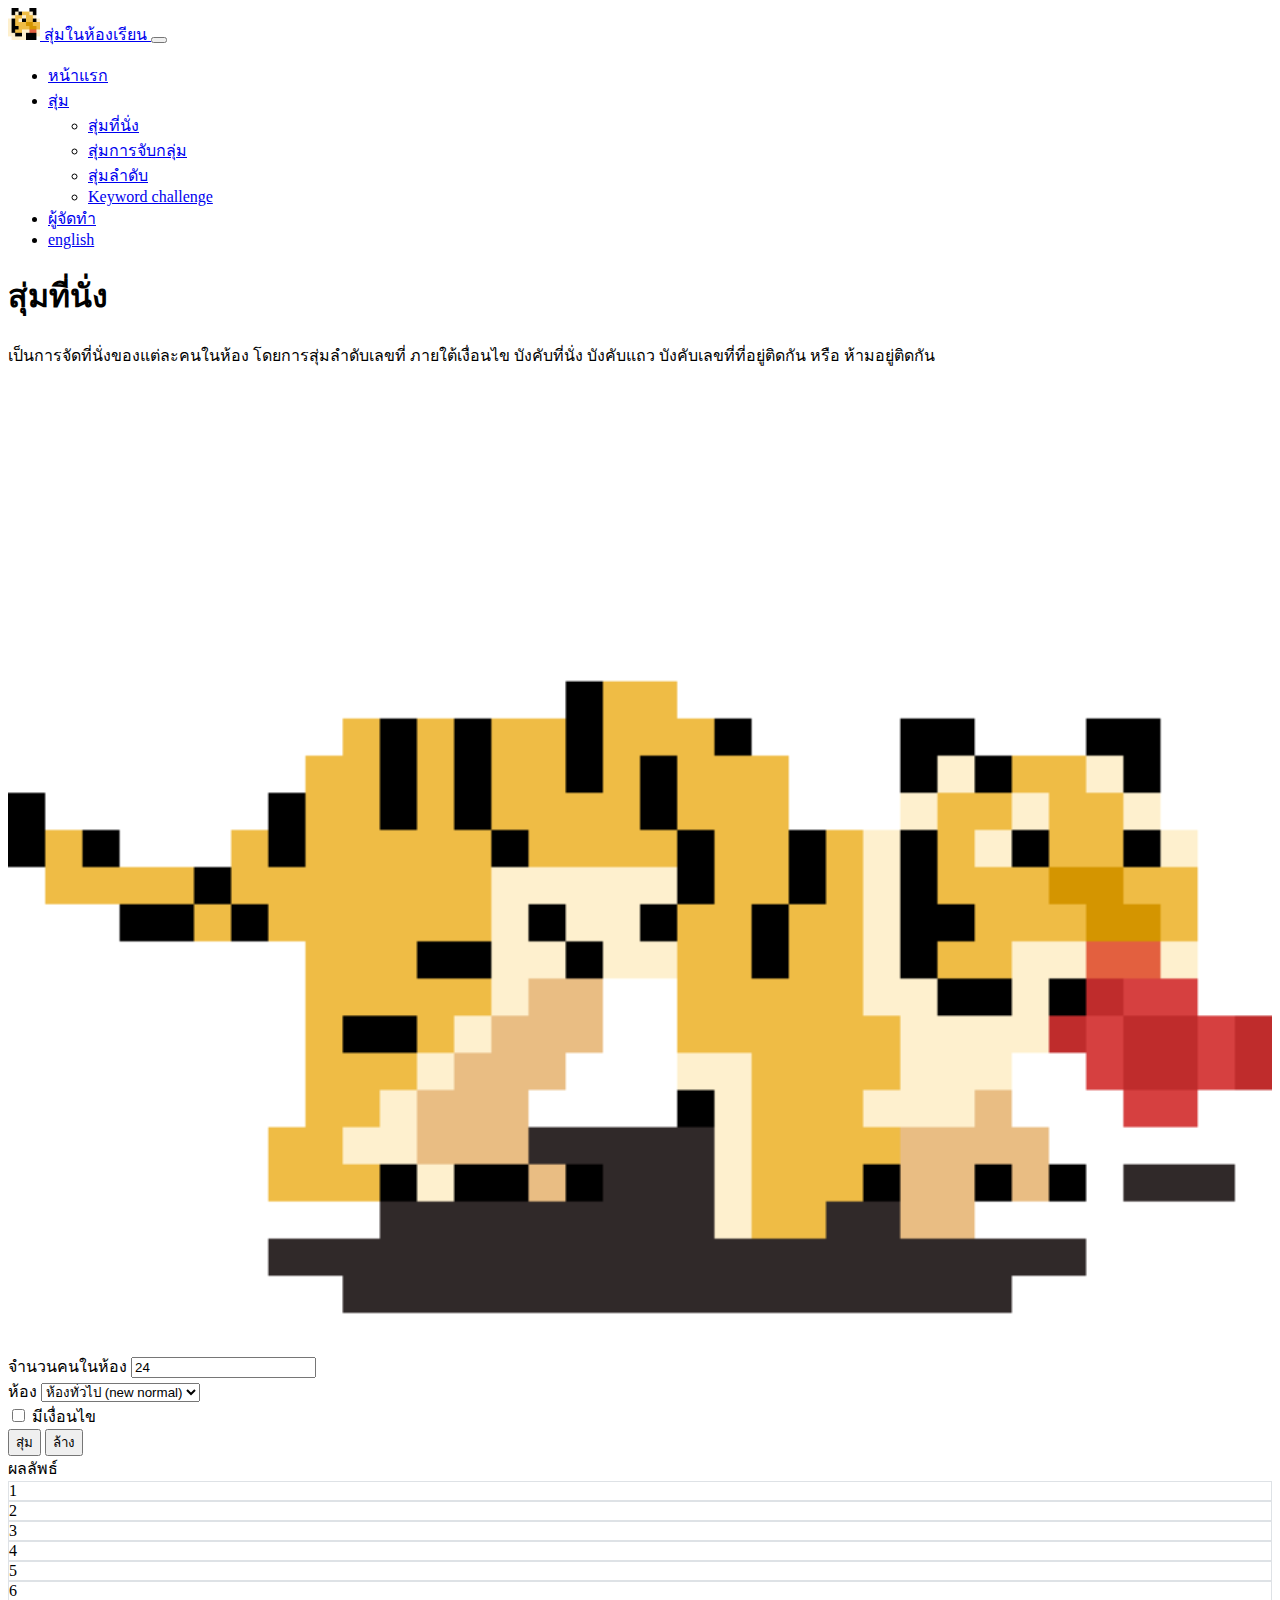
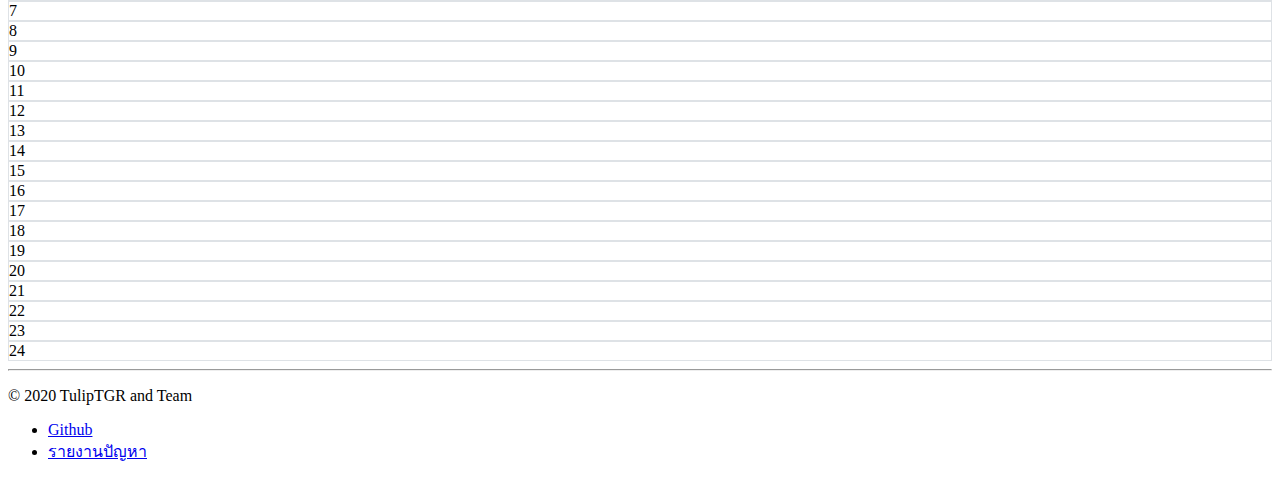
<file: seat.html>
<!DOCTYPE html>
<html lang="en">

<head>
	<!-- Required meta tags -->
	<meta charset="utf-8" />
	<meta name="viewport" content="width=device-width, initial-scale=1" />

	<!-- Bootstrap CSS -->
	<link href="https://cdn.jsdelivr.net/npm/bootstrap@5.0.2/dist/css/bootstrap.min.css" rel="stylesheet"
		integrity="sha384-EVSTQN3/azprG1Anm3QDgpJLIm9Nao0Yz1ztcQTwFspd3yD65VohhpuuCOmLASjC" crossorigin="anonymous">
	<link rel="stylesheet" href="css/style.css" />
	<link rel="icon" href="img/icon.png" type="image/png" />

	<title>สุ่มในห้องเรียน | สุ่มที่นั่ง</title>
</head>

<body class="bg-light">
	<nav class="navbar navbar-expand-lg navbar-dark bg-dark" aria-label="Eighth navbar example">
		<div class="container">
			<a class="navbar-brand" href="index.html">
				<img class="mr-2" src="img/icon.png" height="32">
				สุ่มในห้องเรียน
			</a>
			<button class="navbar-toggler" type="button" data-bs-toggle="collapse" data-bs-target="#navbarsExample07"
				aria-controls="navbarsExample07" aria-expanded="false" aria-label="Toggle navigation">
				<span class="navbar-toggler-icon"></span>
			</button>

			<div class="collapse navbar-collapse" id="navbarsExample07">
				<ul class="navbar-nav me-auto mb-2 mb-lg-0">
					<li class="nav-item active">
						<a class="nav-link" aria-current="page" href="index.html">หน้าแรก</a>
					</li>
					<li class="nav-item dropdown">
						<a class="nav-link dropdown-toggle" href="#" id="dropdown07" data-bs-toggle="dropdown"
							aria-expanded="false">สุ่ม</a>
						<ul class="dropdown-menu" aria-labelledby="dropdown07">
							<li><a class="dropdown-item" href="seat.html">สุ่มที่นั่ง</a></li>
							<li><a class="dropdown-item" href="group.html">สุ่มการจับกลุ่ม</a></li>
							<li><a class="dropdown-item" href="sequence.html">สุ่มลำดับ</a></li>
							<li><a class="dropdown-item" href="keywordChallenge.html" target="_blank">Keyword
									challenge</a></li>
						</ul>
					</li>
					<li class="nav-item">
						<a class="nav-link" href="about.html">ผู้จัดทำ</a>
					</li>
					<li class="nav-item">
						<a class="nav-link" href="en/index.html">english</a>
					</li>
				</ul>
			</div>
		</div>
	</nav>
	<main>
		<section class="py-5 container-fluide bg-white">
			<div class="row py-lg-5 section-header">
				<div class="col">
					<div class="row justify-content-md-center">
						<div class="col-lg-5 col-md-5 text-left align-self-center">
							<h1 class="font-weight-light display-3">สุ่มที่นั่ง</h1>
							<p class="lead text-muted">
								เป็นการจัดที่นั่งของแต่ละคนในห้อง โดยการสุ่มลำดับเลขที่
								ภายใต้เงื่อนไข บังคับที่นั่ง บังคับแถว
								บังคับเลขที่ที่อยู่ติดกัน หรือ ห้ามอยู่ติดกัน
							</p>
						</div>
						<div class="col-lg-3 col-md-3">
							<img src="img/7.gif" width="100%" />
						</div>
					</div>
				</div>
			</div>
		</section>

		<div class="container">
			<div class="row">
				<div class="col-md-6">
					<form class="needs-validation">
						<div class="mb-3 mt-3">
							<label for="quantityStudents" class="form-label">จำนวนคนในห้อง</label>
							<input class="form-control" id="quantityStudents" value="24" required=""
								onclick="setTableFunc()" oninput="setTableFunc()" />
						</div>
						<div class="mb-3">
							<label for="classroom" class="form-label">ห้อง</label>
							<select class="form-select" id="classroom" onclick="setTableFunc()"
								onselect="setTableFunc()" required="">
								<option value="1">ห้องทั่วไป</option>
								<option value="2" selected="">ห้องทั่วไป (new normal)</option>
								<option value="3">ระบุคอลัมน์</option>
								<option value="4">5/2 (Δ)</option>
								<option value="5">5/5 (λ)</option>
								<option value="6">5/6 (α)</option>
							</select>
						</div>
						<div class="mb-3" id="columnDiv" style="display: none">
							<label for="quantityColumn" class="form-label">จำนวนคอลัมน์</label>
							<input class="form-control" id="quantityColumn" value="6" oninput="setTableFunc()" />
						</div>
						<div class="mb-3 form-check">
							<input class="form-check-input" type="checkbox" value="" id="checkCondition"
								onclick="checkConditionFunc()" />
							<label class="form-check-label" for="checkCondition">
								มีเงื่อนไข
							</label>
						</div>
						<div id="conditionCheckedDiv" style="display: none">
							<div class="mb-3">
								<label for="seatNumber" class="form-label">บังคับที่นั่ง</label>
								<input class="form-control" id="seatNumber"
									placeholder="(เลขที่,โต๊ะที่) เช่น (1,2),(3,4)..." />
							</div>
							<div class="mb-3">
								<label for="rowNumber" class="form-label">บังคับนั่งแถวที่...</label>
								<input class="form-control" id="rowNumber"
									placeholder="(เลขที่,แถวที่) เช่น (1,2),(3,4)..." />
							</div>
							<div class="mb-3">
								<label for="notRowNumber" class="form-label">บังคับไม่ให้นั่งแถวที่...</label>
								<input class="form-control" id="notRowNumber"
									placeholder="(เลขที่,แถวที่) เช่น (1,2),(3,4)..." />
							</div>
							<div class="mb-3">
								<label for="closeNumber" class="form-label">เลขที่ที่ต้องนั่งติดกัน (คู่)</label>
								<input class="form-control" id="closeNumber"
									placeholder="(เลขที่,เลขที่) เช่น (1,2),(3,4)..." />
							</div>
							<div class="mb-3">
								<label for="notCloseNumber" class="form-label">เลขที่ที่ห้ามนั่งติดกัน (คู่)</label>
								<input class="form-control" id="notCloseNumber"
									placeholder="(เลขที่,เลขที่) เช่น (1,2),(3,4)..." />
							</div>
						</div>
						<div class="mb-3 mt-3">
							<button type="button" class="btn btn-primary" id="randomButton" onclick="randomFunc()">
								สุ่ม
							</button>
							<button type="button" class="btn btn-secondary" onclick="clearResult(); resetInput();">
								ล้าง
							</button>
						</div>
					</form>
				</div>
				<div class="col-md-6">
					<div class="mb-3 mt-3">
						<label for="result" class="form-label">ผลลัพธ์</label>
						<div id="result">
							<div class="mb-3 row row-cols-6 g-3">
								<div class="col" id="seat">
									<div id="seat-1" class="py-3 text-center"
										style="background-color: rgb(255, 255, 255); font-weight: normal; border: 1px solid rgb(222, 226, 230);">
										1</div>
								</div>
								<div class="col" id="seat">
									<div id="seat-2" class="py-3 text-center"
										style="background-color: rgb(255, 255, 255); font-weight: normal; border: 1px solid rgb(222, 226, 230);">
										2</div>
								</div>
								<div class="col" id="seat">
									<div id="seat-3" class="py-3 text-center"
										style="background-color: rgb(255, 255, 255); font-weight: normal; border: 1px solid rgb(222, 226, 230);">
										3</div>
								</div>
								<div class="col" id="seat">
									<div id="seat-4" class="py-3 text-center"
										style="background-color: rgb(255, 255, 255); font-weight: normal; border: 1px solid rgb(222, 226, 230);">
										4</div>
								</div>
								<div class="col" id="seat">
									<div id="seat-5" class="py-3 text-center"
										style="background-color: rgb(255, 255, 255); font-weight: normal; border: 1px solid rgb(222, 226, 230);">
										5</div>
								</div>
								<div class="col" id="seat">
									<div id="seat-6" class="py-3 text-center"
										style="background-color: rgb(255, 255, 255); font-weight: normal; border: 1px solid rgb(222, 226, 230);">
										6</div>
								</div>
								<div class="col" id="seat">
									<div id="seat-7" class="py-3 text-center"
										style="background-color: rgb(255, 255, 255); font-weight: normal; border: 1px solid rgb(222, 226, 230);">
										7</div>
								</div>
								<div class="col" id="seat">
									<div id="seat-8" class="py-3 text-center"
										style="background-color: rgb(255, 255, 255); font-weight: normal; border: 1px solid rgb(222, 226, 230);">
										8</div>
								</div>
								<div class="col" id="seat">
									<div id="seat-9" class="py-3 text-center"
										style="background-color: rgb(255, 255, 255); font-weight: normal; border: 1px solid rgb(222, 226, 230);">
										9</div>
								</div>
								<div class="col" id="seat">
									<div id="seat-10" class="py-3 text-center"
										style="background-color: rgb(255, 255, 255); font-weight: normal; border: 1px solid rgb(222, 226, 230);">
										10</div>
								</div>
								<div class="col" id="seat">
									<div id="seat-11" class="py-3 text-center"
										style="background-color: rgb(255, 255, 255); font-weight: normal; border: 1px solid rgb(222, 226, 230);">
										11</div>
								</div>
								<div class="col" id="seat">
									<div id="seat-12" class="py-3 text-center"
										style="background-color: rgb(255, 255, 255); font-weight: normal; border: 1px solid rgb(222, 226, 230);">
										12</div>
								</div>
								<div class="col" id="seat">
									<div id="seat-13" class="py-3 text-center"
										style="background-color: rgb(255, 255, 255); font-weight: normal; border: 1px solid rgb(222, 226, 230);">
										13</div>
								</div>
								<div class="col" id="seat">
									<div id="seat-14" class="py-3 text-center"
										style="background-color: rgb(255, 255, 255); font-weight: normal; border: 1px solid rgb(222, 226, 230);">
										14</div>
								</div>
								<div class="col" id="seat">
									<div id="seat-15" class="py-3 text-center"
										style="background-color: rgb(255, 255, 255); font-weight: normal; border: 1px solid rgb(222, 226, 230);">
										15</div>
								</div>
								<div class="col" id="seat">
									<div id="seat-16" class="py-3 text-center"
										style="background-color: rgb(255, 255, 255); font-weight: normal; border: 1px solid rgb(222, 226, 230);">
										16</div>
								</div>
								<div class="col" id="seat">
									<div id="seat-17" class="py-3 text-center"
										style="background-color: rgb(255, 255, 255); font-weight: normal; border: 1px solid rgb(222, 226, 230);">
										17</div>
								</div>
								<div class="col" id="seat">
									<div id="seat-18" class="py-3 text-center"
										style="background-color: rgb(255, 255, 255); font-weight: normal; border: 1px solid rgb(222, 226, 230);">
										18</div>
								</div>
								<div class="col" id="seat">
									<div id="seat-19" class="py-3 text-center"
										style="background-color: rgb(255, 255, 255); font-weight: normal; border: 1px solid rgb(222, 226, 230);">
										19</div>
								</div>
								<div class="col" id="seat">
									<div id="seat-20" class="py-3 text-center"
										style="background-color: rgb(255, 255, 255); font-weight: normal; border: 1px solid rgb(222, 226, 230);">
										20</div>
								</div>
								<div class="col" id="seat">
									<div id="seat-21" class="py-3 text-center"
										style="background-color: rgb(255, 255, 255); font-weight: normal; border: 1px solid rgb(222, 226, 230);">
										21</div>
								</div>
								<div class="col" id="seat">
									<div id="seat-22" class="py-3 text-center"
										style="background-color: rgb(255, 255, 255); font-weight: normal; border: 1px solid rgb(222, 226, 230);">
										22</div>
								</div>
								<div class="col" id="seat">
									<div id="seat-23" class="py-3 text-center"
										style="background-color: rgb(255, 255, 255); font-weight: normal; border: 1px solid rgb(222, 226, 230);">
										23</div>
								</div>
								<div class="col" id="seat">
									<div id="seat-24" class="py-3 text-center"
										style="background-color: rgb(255, 255, 255); font-weight: normal; border: 1px solid rgb(222, 226, 230);">
										24</div>
								</div>
							</div>
						</div>
					</div>
				</div>
			</div>
		</div>
	</main>
	<footer class="container my-5 pt-5 text-muted text-center text-small">
		<hr class="footer-divider" />
		<p class="mb-1">© 2020 TulipTGR and Team</p>
		<ul class="list-inline">
			<li class="list-inline-item">
				<a href="https://github.com/tuliptgr/randominclass" target="_blank">Github</a>
			<li class="list-inline-item"><a href="https://github.com/tuliptgr/randominclass/issues"
					target="_blank">รายงานปัญหา</a></li>
			</li>
		</ul>
	</footer>
	<script src="https://cdn.jsdelivr.net/npm/bootstrap@5.0.2/dist/js/bootstrap.bundle.min.js"
		integrity="sha384-MrcW6ZMFYlzcLA8Nl+NtUVF0sA7MsXsP1UyJoMp4YLEuNSfAP+JcXn/tWtIaxVXM"
		crossorigin="anonymous"></script>
	<script src="js/seat.js"></script>
	<script src="js/script.js"></script>
</body>

</html>
</file>
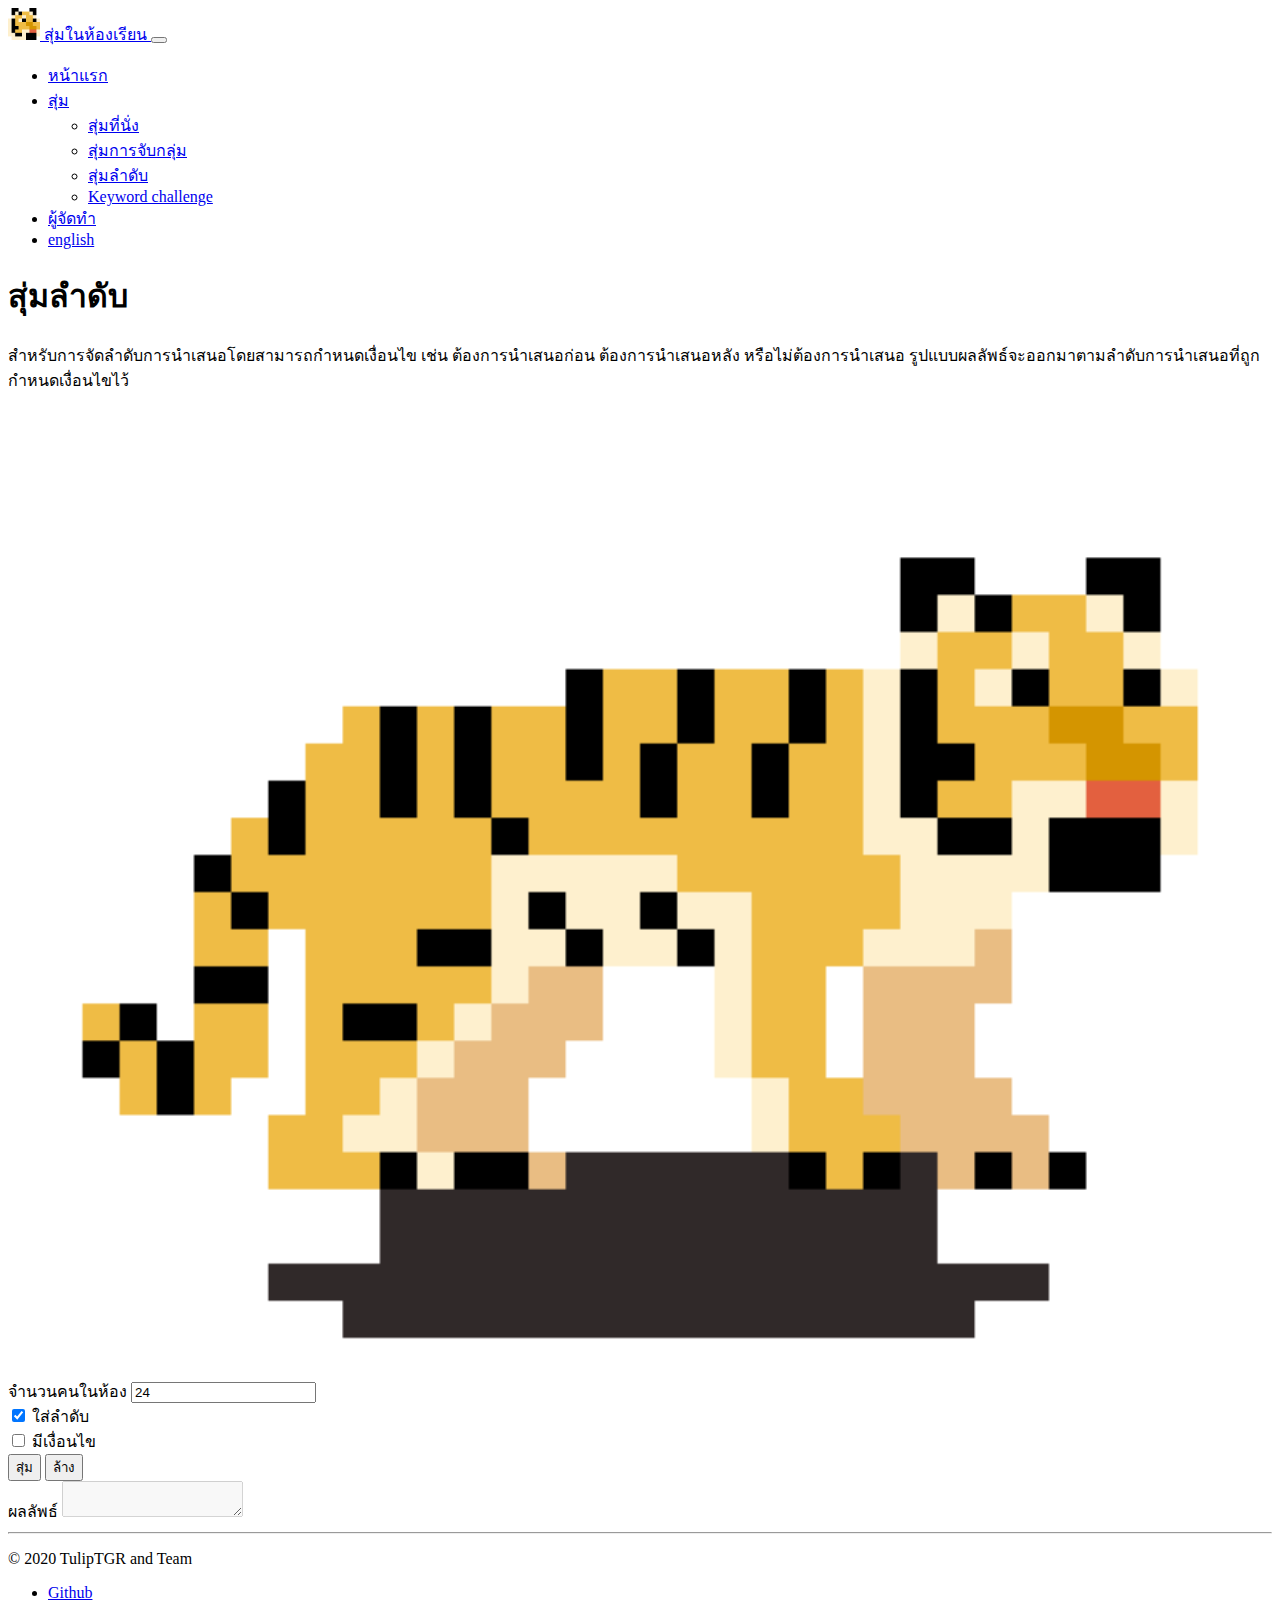
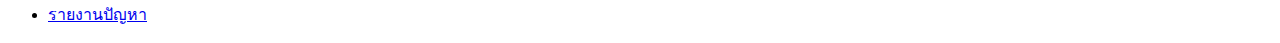
<file: sequence.html>
<!doctype html>
<html lang="en">

<head>
	<!-- Required meta tags -->
	<meta charset="utf-8">
	<meta name="viewport" content="width=device-width, initial-scale=1">

	<!-- Bootstrap CSS -->
	<link href="https://cdn.jsdelivr.net/npm/bootstrap@5.0.2/dist/css/bootstrap.min.css" rel="stylesheet"
		integrity="sha384-EVSTQN3/azprG1Anm3QDgpJLIm9Nao0Yz1ztcQTwFspd3yD65VohhpuuCOmLASjC" crossorigin="anonymous">
	<link rel="stylesheet" href="css/style.css">
	<link rel="icon" href="img/icon.png" type="image/png">

	<title>สุ่มในห้องเรียน | สุ่มลำดับ</title>
</head>

<body class="bg-light">
	<nav class="navbar navbar-expand-lg navbar-dark bg-dark" aria-label="Eighth navbar example">
		<div class="container">
			<a class="navbar-brand" href="index.html">
				<img class="mr-2" src="img/icon.png" height="32">
				สุ่มในห้องเรียน
			</a>
			<button class="navbar-toggler" type="button" data-bs-toggle="collapse" data-bs-target="#navbarsExample07"
				aria-controls="navbarsExample07" aria-expanded="false" aria-label="Toggle navigation">
				<span class="navbar-toggler-icon"></span>
			</button>

			<div class="collapse navbar-collapse" id="navbarsExample07">
				<ul class="navbar-nav me-auto mb-2 mb-lg-0">
					<li class="nav-item active">
						<a class="nav-link" aria-current="page" href="index.html">หน้าแรก</a>
					</li>
					<li class="nav-item dropdown">
						<a class="nav-link dropdown-toggle" href="#" id="dropdown07" data-bs-toggle="dropdown"
							aria-expanded="false">สุ่ม</a>
						<ul class="dropdown-menu" aria-labelledby="dropdown07">
							<li><a class="dropdown-item" href="seat.html">สุ่มที่นั่ง</a></li>
							<li><a class="dropdown-item" href="group.html">สุ่มการจับกลุ่ม</a></li>
							<li><a class="dropdown-item" href="sequence.html">สุ่มลำดับ</a></li>
							<li><a class="dropdown-item" href="keywordChallenge.html" target="_blank">Keyword
									challenge</a></li>
						</ul>
					</li>
					<li class="nav-item">
						<a class="nav-link" href="about.html">ผู้จัดทำ</a>
					</li>
					<li class="nav-item">
						<a class="nav-link" href="en/index.html">english</a>
					</li>
				</ul>
			</div>
		</div>
	</nav>
	<main>

		<section class="py-5 container-fluide bg-white">
			<div class="row py-lg-5 section-header">
				<div class="col">
					<div class="row justify-content-md-center">
						<div class="col-lg-5 col-md-5 text-left align-self-center">
							<h1 class="font-weight-light display-3">สุ่มลำดับ</h1>
							<p class="lead text-muted">สำหรับการจัดลำดับการนำเสนอโดยสามารถกำหนดเงื่อนไข เช่น
								ต้องการนำเสนอก่อน ต้องการนำเสนอหลัง หรือไม่ต้องการนำเสนอ
								รูปแบบผลลัพธ์จะออกมาตามลำดับการนำเสนอที่ถูกกำหนดเงื่อนไขไว้</p>
						</div>
						<div class="col-lg-3 col-md-3">
							<img src="img/6.gif" width="100%">
						</div>
					</div>
				</div>
			</div>
		</section>

		<div class="container">
			<div class="row">
				<div class="col-md-6">
					<form class="needs-validation" action="#result">
						<div class="mb-3 mt-3">
							<label for="quantityStudents" class="form-label">จำนวนคนในห้อง</label>
							<input class="form-control" id="quantityStudents" value="24" required="">
						</div>
						<div class="mb-3 form-check">
							<input class="form-check-input" type="checkbox" value="" id="showIndex" checked="">
							<label class="form-check-label" for="showIndex">
								ใส่ลำดับ
							</label>
						</div>
						<div class="mb-3 form-check">
							<input class="form-check-input" type="checkbox" value="" id="checkCondition"
								onclick="checkConditionFunc()">
							<label class="form-check-label" for="checkCondition">
								มีเงื่อนไข
							</label>
						</div>
						<div id="conditionCheckedDiv" style="display:none">
							<div class="mb-3">
								<label for="startSequence" class="form-label">เลขที่ที่ต้องการเริ่มก่อน</label>
								<input class="form-control" id="startSequence" placeholder="เลขที่ เช่น 1,2,3...">
							</div>
							<div class="mb-3">
								<label for="endSequence" class="form-label">เลขที่ที่ต้องการเริ่มหลัง</label>
								<input class="form-control" id="endSequence" placeholder="เลขที่ เช่น ...22,23,24">
							</div>
							<div class="mb-3">
								<label for="unuseSequence" class="form-label">เลขที่ที่ไม่พร้อมนำเสนอ</label>
								<input class="form-control" id="unuseSequence" placeholder="เลขที่ เช่น 2,4,8...">
							</div>
						</div>
						<div class="mt-3">
							<button type="button" class="btn btn-primary" onclick="randomFunc()">สุ่ม</button>
							<button type="button" class="btn btn-secondary" onclick="clearResult()">ล้าง</button>
						</div>
					</form>
				</div>
				<div class="col-md-6">
					<div class="mb-3 mt-3 h-100">
						<label for="result" class="form-label">ผลลัพธ์</label>
						<textarea class="form-control h-100" aria-label="result" id="result" disabled=""></textarea>
					</div>
				</div>
			</div>
		</div>

	</main>
	<footer class="container my-5 pt-5 text-muted text-center text-small">
		<hr class="footer-divider">
		<p class="mb-1">© 2020 TulipTGR and Team</p>
		<ul class="list-inline">
			<li class="list-inline-item"><a href="https://github.com/tuliptgr/randominclass" target="_blank">Github</a>
			</li>
			<li class="list-inline-item"><a href="https://github.com/tuliptgr/randominclass/issues"
					target="_blank">รายงานปัญหา</a></li>
		</ul>
	</footer>
	<!-- Optional JavaScript -->
	<!-- Popper.js first, then Bootstrap JS -->
	<script src="https://cdn.jsdelivr.net/npm/bootstrap@5.0.2/dist/js/bootstrap.bundle.min.js"
		integrity="sha384-MrcW6ZMFYlzcLA8Nl+NtUVF0sA7MsXsP1UyJoMp4YLEuNSfAP+JcXn/tWtIaxVXM"
		crossorigin="anonymous"></script>
	<script src="js/sequence.js"></script>
	<script src="js/script.js"></script>

</body>

</html>
</file>
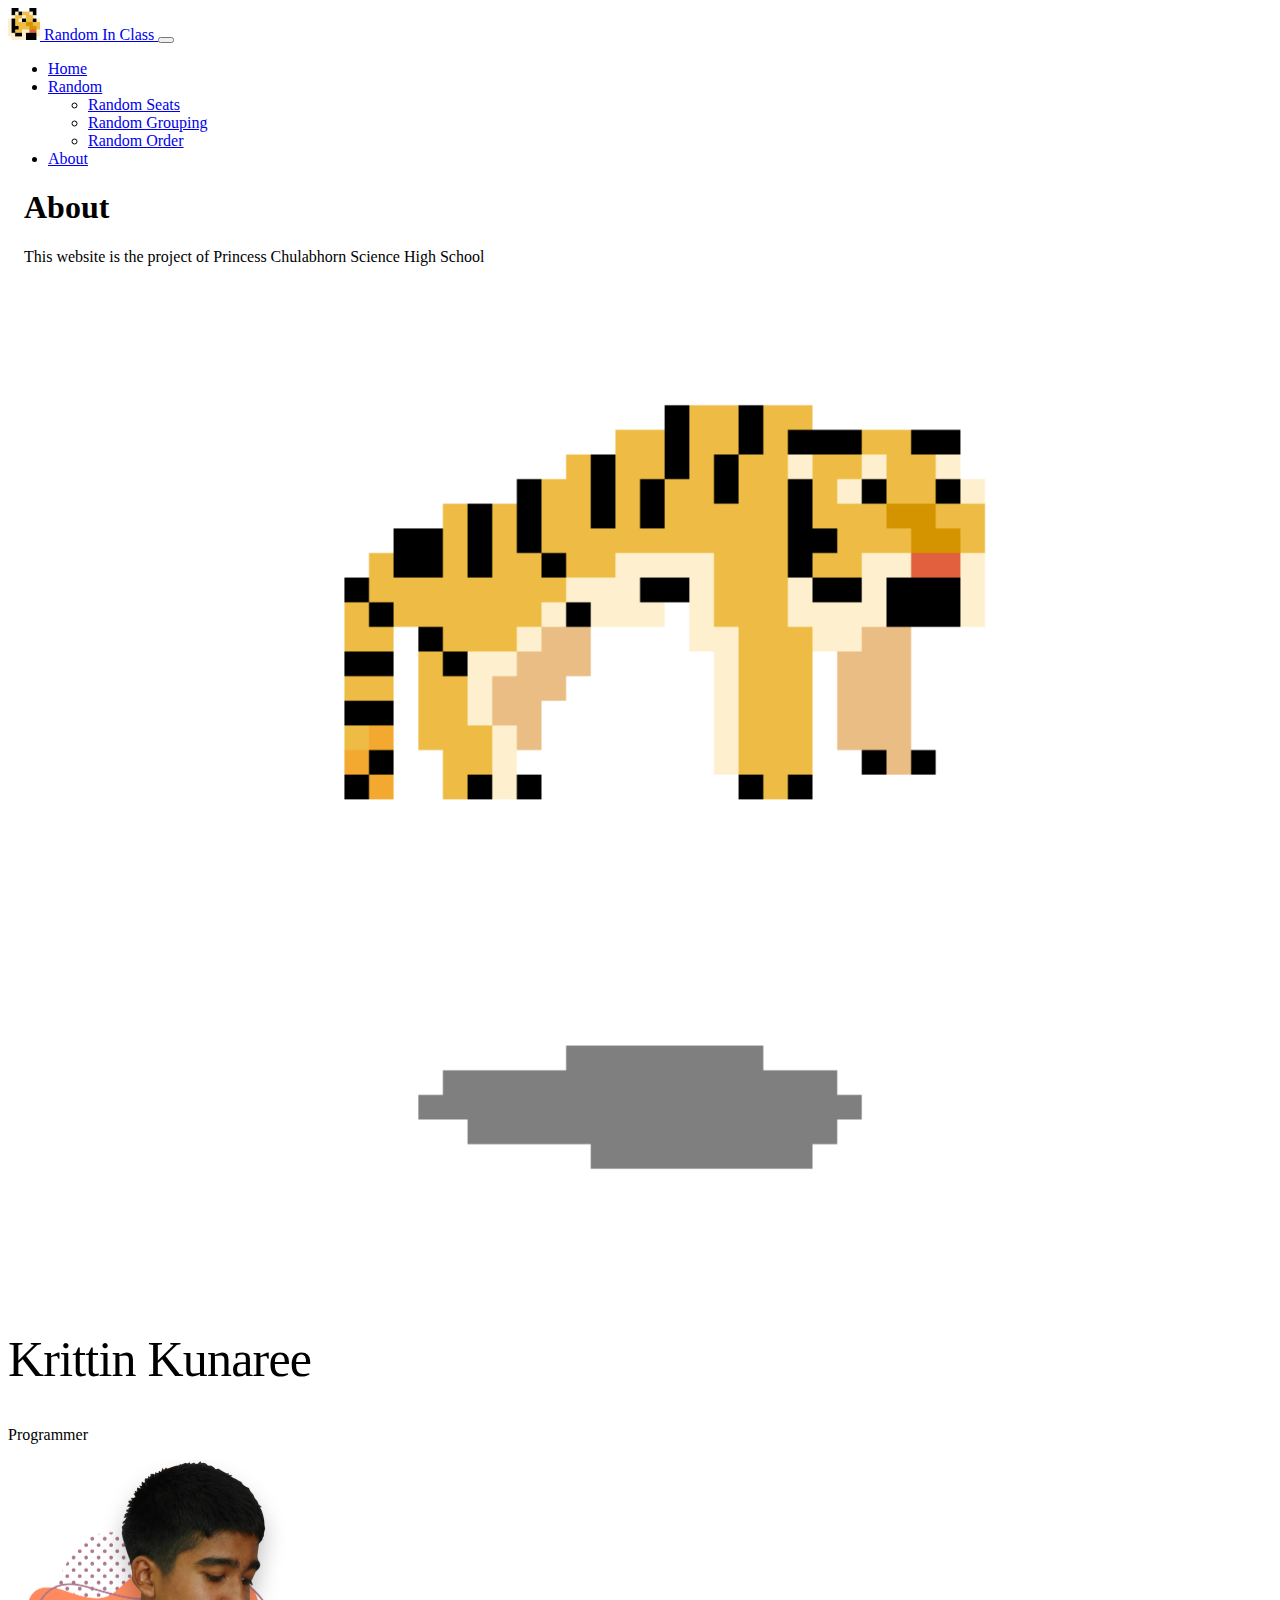
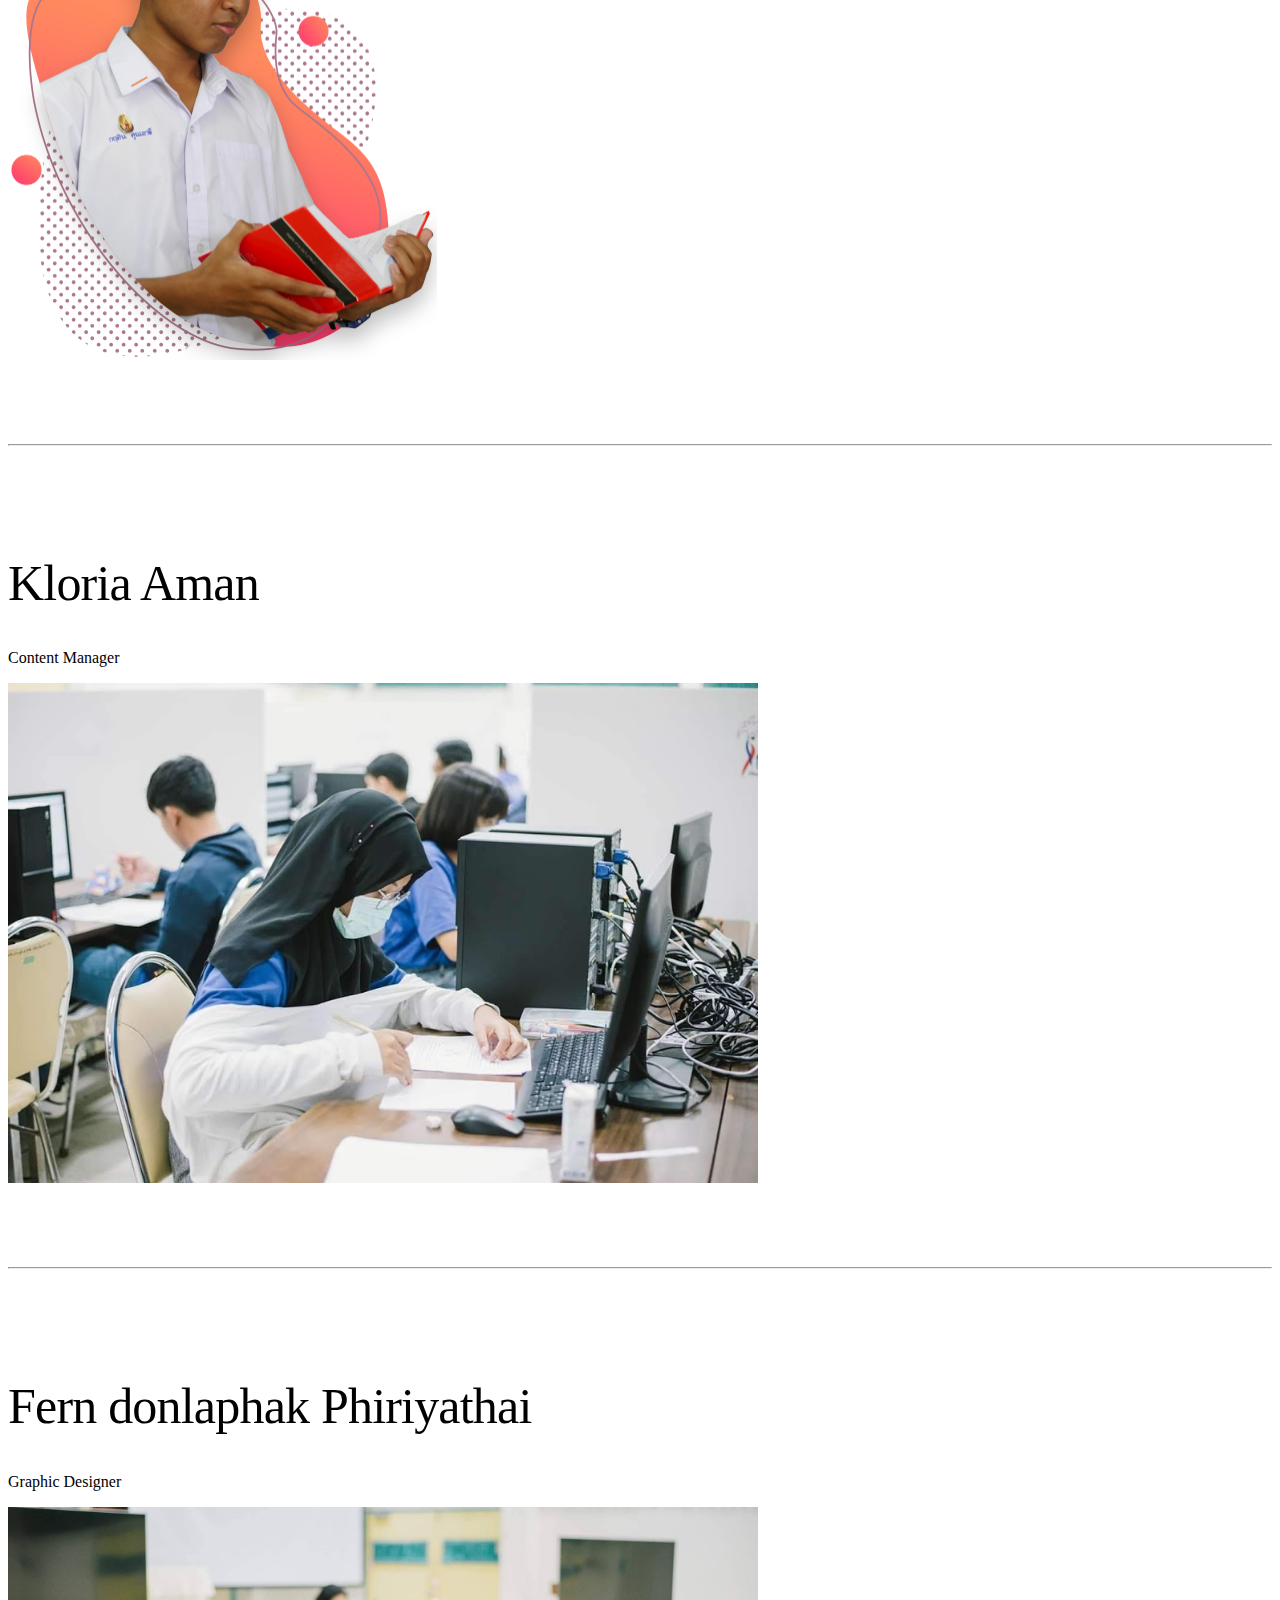
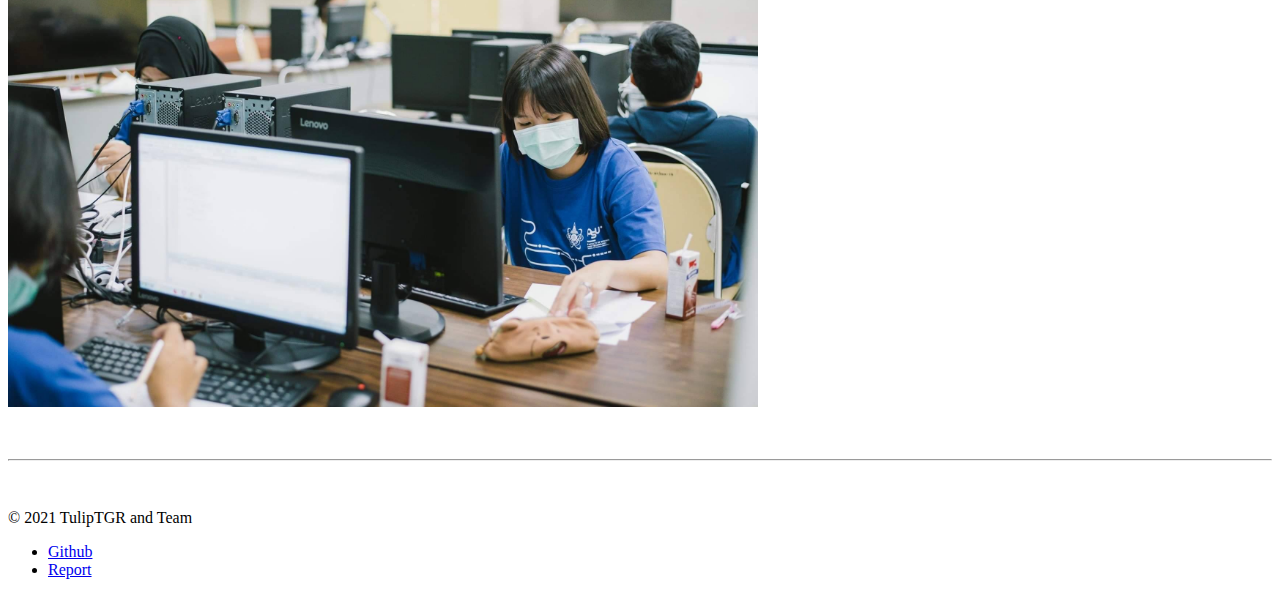
<file: en/about.html>
<!doctype html>
<html lang="en">

<head>
	<!-- Required meta tags -->
	<meta charset="utf-8">
	<meta name="viewport" content="width=device-width, initial-scale=1">

	<!-- Bootstrap CSS -->
	<link href="https://cdn.jsdelivr.net/npm/bootstrap@5.0.2/dist/css/bootstrap.min.css" rel="stylesheet"
		integrity="sha384-EVSTQN3/azprG1Anm3QDgpJLIm9Nao0Yz1ztcQTwFspd3yD65VohhpuuCOmLASjC" crossorigin="anonymous">
	<link rel="stylesheet" href="css/style.css">
	<link rel="stylesheet" href="css/about.css">
	<link rel="icon" href="img/icon.png" type="image/png">

	<title>Random In Class | About</title>

</head>

<body class="bg-light">
	<nav class="navbar navbar-expand-lg navbar-dark bg-dark" aria-label="Eighth navbar example">
		<div class="container">
			<a class="navbar-brand" href="index.html">
				<img class="mr-2" src="img/icon.png" height="32">
				Random In Class
			</a>
			<button class="navbar-toggler" type="button" data-bs-toggle="collapse" data-bs-target="#navbarsExample07"
				aria-controls="navbarsExample07" aria-expanded="false" aria-label="Toggle navigation">
				<span class="navbar-toggler-icon"></span>
			</button>

			<div class="collapse navbar-collapse" id="navbarsExample07">
				<ul class="navbar-nav me-auto mb-2 mb-lg-0">
					<li class="nav-item active">
						<a class="nav-link" aria-current="page" href="index.html">Home</a>
					</li>
					<li class="nav-item dropdown">
						<a class="nav-link dropdown-toggle" href="#" id="dropdown07" data-bs-toggle="dropdown"
							aria-expanded="false">Random</a>
						<ul class="dropdown-menu" aria-labelledby="dropdown07">
							<li><a class="dropdown-item" href="seat.html">Random Seats</a></li>
							<li><a class="dropdown-item" href="group.html">Random Grouping</a></li>
							<li><a class="dropdown-item" href="sequence.html">Random Order</a></li>
						</ul>
					</li>
					<li class="nav-item">
						<a class="nav-link" href="about.html">About</a>
					</li>
				</ul>
			</div>
		</div>
	</nav>

	<main>

		<section class="py-5 container-fluide bg-white">
			<div class="row py-lg-5 section-header">
				<div class="col">
					<div class="row justify-content-md-center">
						<div class="col-lg-5 col-md-5 text-left align-self-center">
							<h1 class="font-weight-light display-3">About</h1>
							<p class="lead text-muted">This website is the project of
								Princess Chulabhorn Science High School</p>
						</div>
						<div class="col-lg-3 col-md-3">
							<img src="img/1.gif" width="100%">
						</div>
					</div>
				</div>
			</div>
		</section>

		<div class="container marketing">

			<!-- START THE FEATURETTES -->

			<div class="row featurette" style="margin-top: 5rem;">
				<div class="col-md-7">
					<h2 class="featurette-heading">Krittin Kunaree</h2>
					<p class="lead">Programmer</p>

				</div>
				<div class="col-md-5">
					<img src="img/kkrittin.png"
						class="bd-placeholder-img bd-placeholder-img-lg featurette-image img-fluid mx-auto"
						height="500">
				</div>
			</div>

			<hr class="featurette-divider">

			<div class="row featurette">
				<div class="col-md-7 order-md-2">
					<h2 class="featurette-heading">Kloria Aman</h2>
					<p class="lead">Content Manager</p>

				</div>
				<div class="col-md-5 order-md-1">
					<img src="img/kkloria.JPG"
						class="bd-placeholder-img bd-placeholder-img-lg featurette-image img-fluid mx-auto"
						height="500">
				</div>
			</div>

			<hr class="featurette-divider">

			<div class="row featurette">
				<div class="col-md-7">
					<h2 class="featurette-heading">Fern donlaphak Phiriyathai</h2>
					<p class="lead">Graphic Designer</p>

				</div>
				<div class="col-md-5">
					<img src="img/kfern.jpg"
						class="bd-placeholder-img bd-placeholder-img-lg featurette-image img-fluid mx-auto"
						height="500">
				</div>
			</div>


			<!-- /END THE FEATURETTES -->

		</div>

	</main>
	<footer class="container my-5 pt-5 text-muted text-center text-small">
		<hr class="footer-divider">
		<p class="mb-1">&copy; 2021 TulipTGR and Team</p>
		<ul class="list-inline">
			<li class="list-inline-item"><a href="https://github.com/tuliptgr/randominclass" target="_blank">Github</a>
			</li>
			<li class="list-inline-item"><a href="https://github.com/tuliptgr/randominclass/issues"
					target="_blank">Report</a></li>
		</ul>
	</footer>
	<script src="https://cdn.jsdelivr.net/npm/bootstrap@5.0.2/dist/js/bootstrap.bundle.min.js"
		integrity="sha384-MrcW6ZMFYlzcLA8Nl+NtUVF0sA7MsXsP1UyJoMp4YLEuNSfAP+JcXn/tWtIaxVXM"
		crossorigin="anonymous"></script>
</body>

</html>
</file>
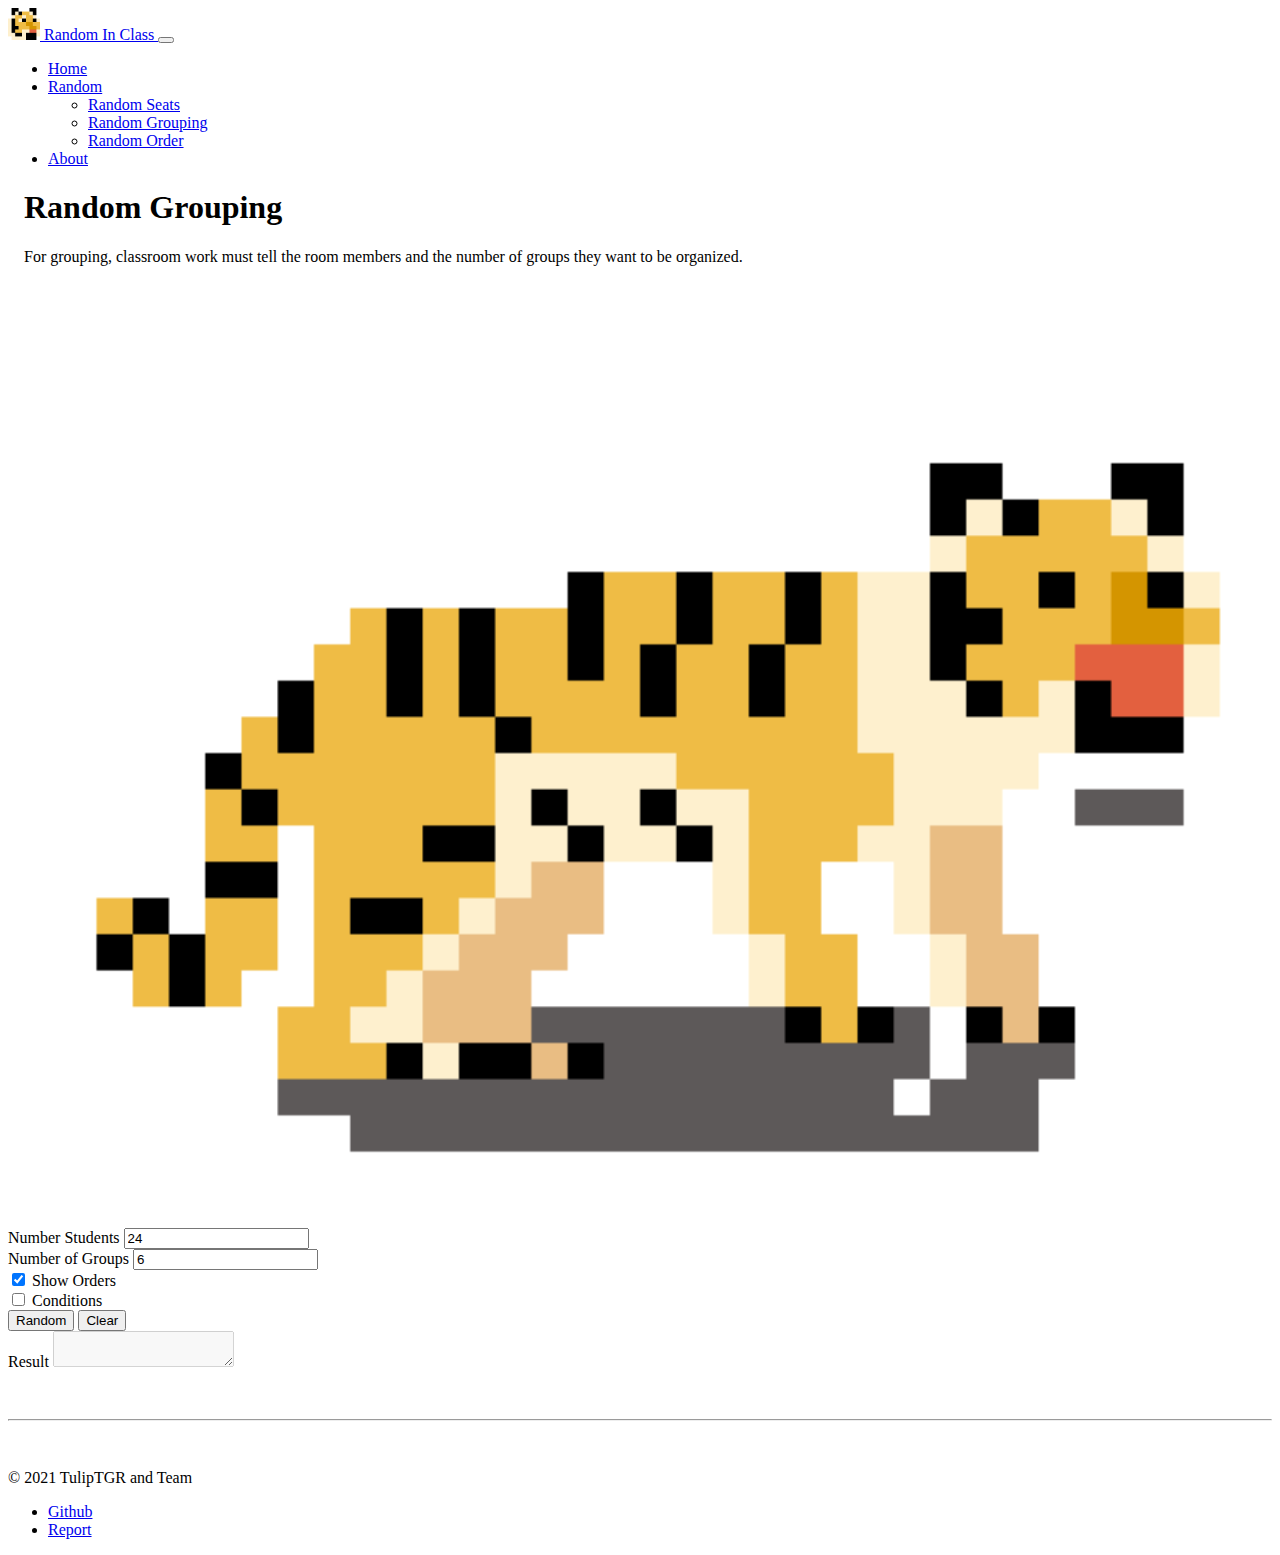
<file: en/group.html>
<!doctype html>
<html lang="en">

<head>
	<!-- Required meta tags -->
	<meta charset="utf-8">
	<meta name="viewport" content="width=device-width, initial-scale=1">

	<!-- Bootstrap CSS -->
	<link href="https://cdn.jsdelivr.net/npm/bootstrap@5.0.2/dist/css/bootstrap.min.css" rel="stylesheet"
		integrity="sha384-EVSTQN3/azprG1Anm3QDgpJLIm9Nao0Yz1ztcQTwFspd3yD65VohhpuuCOmLASjC" crossorigin="anonymous">
	<link rel="stylesheet" href="css/style.css">
	<link rel="icon" href="img/icon.png" type="image/png">

	<title>Random In Class | Grouping</title>
</head>

<body class="bg-light">
	<nav class="navbar navbar-expand-lg navbar-dark bg-dark" aria-label="Eighth navbar example">
		<div class="container">
			<a class="navbar-brand" href="index.html">
				<img class="mr-2" src="img/icon.png" height="32">
				Random In Class
			</a>
			<button class="navbar-toggler" type="button" data-bs-toggle="collapse" data-bs-target="#navbarsExample07"
				aria-controls="navbarsExample07" aria-expanded="false" aria-label="Toggle navigation">
				<span class="navbar-toggler-icon"></span>
			</button>

			<div class="collapse navbar-collapse" id="navbarsExample07">
				<ul class="navbar-nav me-auto mb-2 mb-lg-0">
					<li class="nav-item active">
						<a class="nav-link" aria-current="page" href="index.html">Home</a>
					</li>
					<li class="nav-item dropdown">
						<a class="nav-link dropdown-toggle" href="#" id="dropdown07" data-bs-toggle="dropdown"
							aria-expanded="false">Random</a>
						<ul class="dropdown-menu" aria-labelledby="dropdown07">
							<li><a class="dropdown-item" href="seat.html">Random Seats</a></li>
							<li><a class="dropdown-item" href="group.html">Random Grouping</a></li>
							<li><a class="dropdown-item" href="sequence.html">Random Order</a></li>
						</ul>
					</li>
					<li class="nav-item">
						<a class="nav-link" href="about.html">About</a>
					</li>
				</ul>
			</div>
		</div>
	</nav>
	<main>

		<section class="py-5 container-fluide bg-white">
			<div class="row py-lg-5 section-header">
				<div class="col">
					<div class="row justify-content-md-center">
						<div class="col-lg-5 col-md-5 text-left align-self-center">
							<h1 class="font-weight-light display-3">Random Grouping</h1>
							<p class="lead text-muted">For grouping, classroom work must tell the room members and the
								number of groups they want to be organized.</p>
						</div>
						<div class="col-lg-3 col-md-3">
							<img src="img/4.gif" width="100%">
						</div>
					</div>
				</div>
			</div>
		</section>

		<div class="container">
			<div class="row">
				<div class="col-md-6">
					<form class="needs-validation">
						<div class="mb-3 mt-3">
							<label for="quantityStudents" class="form-label">Number Students</label>
							<input class="form-control" id="quantityStudents" value="24" required="">
						</div>
						<div class="mb-3">
							<label for="quantityGroups" class="form-label">Number of Groups</label>
							<input class="form-control" id="quantityGroups" value="6" required="">
						</div>
						<div class="mb-3 form-check">
							<input class="form-check-input" type="checkbox" value="" id="showIndex" checked="">
							<label class="form-check-label" for="showIndex">
								Show Orders
							</label>
						</div>
						<div class="mb-3 form-check">
							<input class="form-check-input" type="checkbox" value="" id="checkCondition"
								onclick="checkConditionFunc()">
							<label class="form-check-label" for="checkCondition">
								Conditions
							</label>
						</div>
						<div id="conditionCheckedDiv" style="display:none">
							<div class="mb-3">
								<input class="form-check-input" type="checkbox" value="" id="checkMenCondition"
									onclick="checkMenConditionFunc()">
								<label class="form-check-label" for="checkMenCondition">
									Balance out to sex
								</label>
							</div>
							<div id="menDiv" style="display:none">
								<div class="mb-3">
									<label for="men" class="form-label">Number of Male</label>
									<input class="form-control" id="men" value="9">
								</div>
							</div>
							<div class="mb-3">
								<label for="notInGroup" class="form-label">Excepted numbers</label>
								<input class="form-control" id="notInGroup"
									placeholder="number,number,.. e.g. 1,2,3,4,5...">
							</div>
							<div class="mb-3">
								<label for="headGroup" class="form-label">Numbers of each leader</label>
								<input class="form-control" id="headGroup"
									placeholder="number,number,.. e.g. 1,2,3,4,5...">
							</div>
						</div>
						<div class="mt-3">
							<button type="button" class="btn btn-primary" onclick="randomFunc()">Random</button>
							<button type="button" class="btn btn-secondary" onclick="clearResult()">Clear</button>
						</div>
					</form>
				</div>
				<div class="col-md-6">
					<div class="mb-3 mt-3 h-100">
						<label for="result" class="form-label">Result</label>
						<textarea class="form-control h-100" aria-label="result" id="result" disabled=""></textarea>
					</div>
				</div>
			</div>
		</div>

	</main>
	<footer class="container my-5 pt-5 text-muted text-center text-small">
		<hr class="footer-divider">
		<p class="mb-1">© 2021 TulipTGR and Team</p>
		<ul class="list-inline">
			<li class="list-inline-item"><a href="https://github.com/tuliptgr/randominclass" target="_blank">Github</a>
			</li>
			<li class="list-inline-item"><a href="https://github.com/tuliptgr/randominclass/issues"
					target="_blank">Report</a></li>
		</ul>
	</footer>
	<script src="https://cdn.jsdelivr.net/npm/bootstrap@5.0.2/dist/js/bootstrap.bundle.min.js"
		integrity="sha384-MrcW6ZMFYlzcLA8Nl+NtUVF0sA7MsXsP1UyJoMp4YLEuNSfAP+JcXn/tWtIaxVXM"
		crossorigin="anonymous"></script>
	<script src="js/group.js"></script>
	<script src="js/script.js"></script>

</body>

</html>
</file>
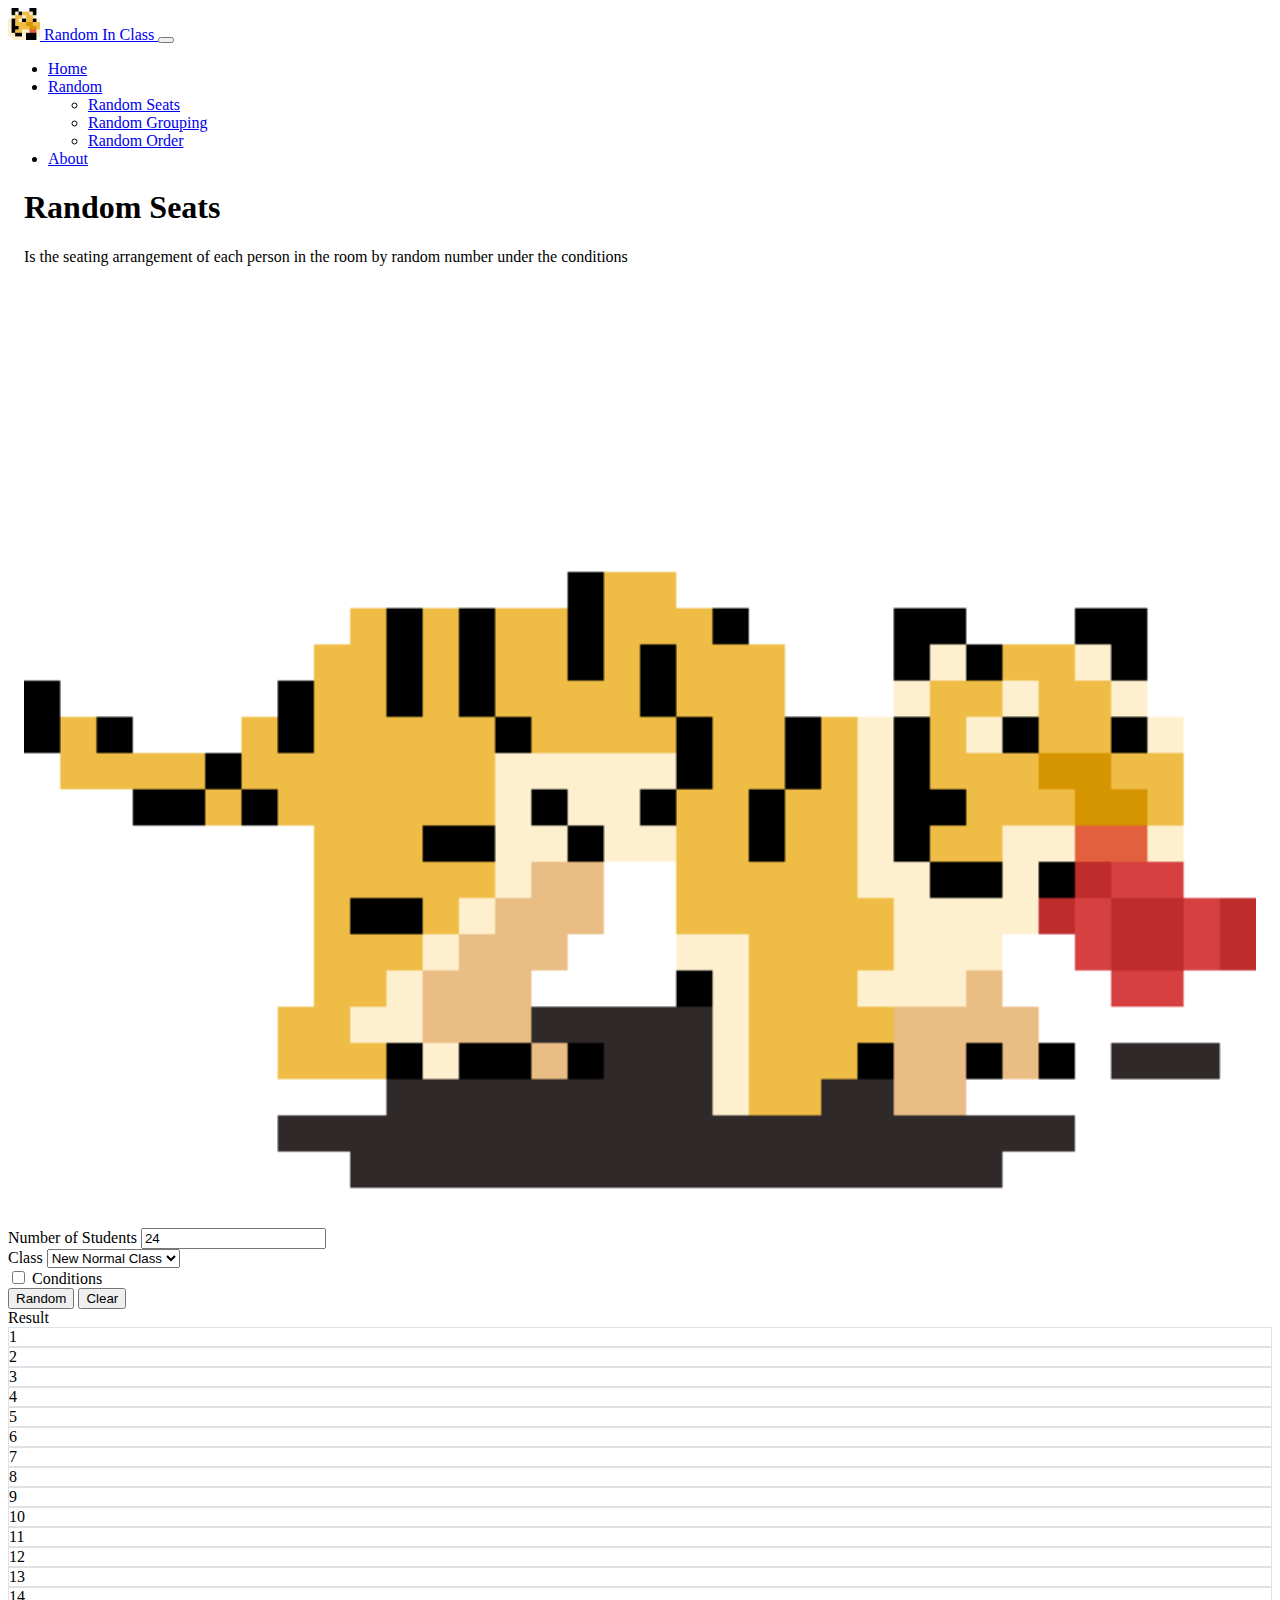
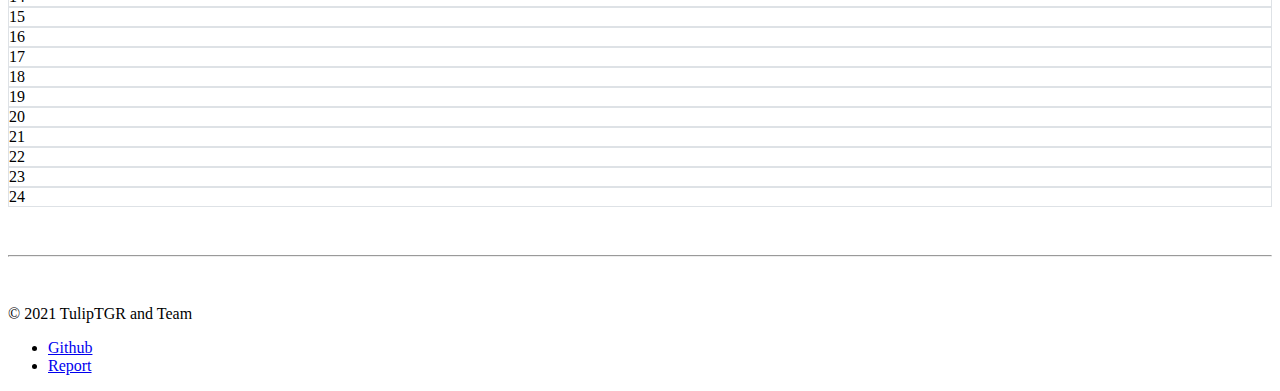
<file: en/seat.html>
<!DOCTYPE html>
<html lang="en">

<head>
	<!-- Required meta tags -->
	<meta charset="utf-8" />
	<meta name="viewport" content="width=device-width, initial-scale=1" />

	<!-- Bootstrap CSS -->
	<link href="https://cdn.jsdelivr.net/npm/bootstrap@5.0.2/dist/css/bootstrap.min.css" rel="stylesheet"
		integrity="sha384-EVSTQN3/azprG1Anm3QDgpJLIm9Nao0Yz1ztcQTwFspd3yD65VohhpuuCOmLASjC" crossorigin="anonymous">
	<link rel="stylesheet" href="css/style.css" />
	<link rel="icon" href="img/icon.png" type="image/png" />

	<title>Random In Class | Seats</title>
</head>

<body class="bg-light">
	<nav class="navbar navbar-expand-lg navbar-dark bg-dark" aria-label="Eighth navbar example">
		<div class="container">
			<a class="navbar-brand" href="index.html">
				<img class="mr-2" src="img/icon.png" height="32">
				Random In Class
			</a>
			<button class="navbar-toggler" type="button" data-bs-toggle="collapse" data-bs-target="#navbarsExample07"
				aria-controls="navbarsExample07" aria-expanded="false" aria-label="Toggle navigation">
				<span class="navbar-toggler-icon"></span>
			</button>

			<div class="collapse navbar-collapse" id="navbarsExample07">
				<ul class="navbar-nav me-auto mb-2 mb-lg-0">
					<li class="nav-item active">
						<a class="nav-link" aria-current="page" href="index.html">Home</a>
					</li>
					<li class="nav-item dropdown">
						<a class="nav-link dropdown-toggle" href="#" id="dropdown07" data-bs-toggle="dropdown"
							aria-expanded="false">Random</a>
						<ul class="dropdown-menu" aria-labelledby="dropdown07">
							<li><a class="dropdown-item" href="seat.html">Random Seats</a></li>
							<li><a class="dropdown-item" href="group.html">Random Grouping</a></li>
							<li><a class="dropdown-item" href="sequence.html">Random Order</a></li>
						</ul>
					</li>
					<li class="nav-item">
						<a class="nav-link" href="about.html">About</a>
					</li>
				</ul>
			</div>
		</div>
	</nav>
	<main>
		<section class="py-5 container-fluide bg-white">
			<div class="row py-lg-5 section-header">
				<div class="col">
					<div class="row justify-content-md-center">
						<div class="col-lg-5 col-md-5 text-left align-self-center">
							<h1 class="font-weight-light display-3">Random Seats</h1>
							<p class="lead text-muted">
								Is the seating arrangement of each person in the room by random number under the
								conditions
							</p>
						</div>
						<div class="col-lg-3 col-md-3">
							<img src="img/7.gif" width="100%" />
						</div>
					</div>
				</div>
			</div>
		</section>

		<div class="container">
			<div class="row">
				<div class="col-md-6">
					<form class="needs-validation">
						<div class="mb-3 mt-3">
							<label for="quantityStudents" class="form-label">Number of Students</label>
							<input class="form-control" id="quantityStudents" value="24" required=""
								onclick="setTableFunc()" oninput="setTableFunc()" />
						</div>
						<div class="mb-3">
							<label for="classroom" class="form-label">Class</label>
							<select class="form-select" id="classroom" onclick="setTableFunc()"
								onselect="setTableFunc()" required="">
								<option value="1">Normal Class</option>
								<option value="2" selected="">New Normal Class</option>
								<option value="3">Indicate column</option>
								<option value="4">5/2 (Δ)</option>
								<option value="5">5/5 (λ)</option>
								<option value="6">5/6 (α)</option>
							</select>
						</div>
						<div class="mb-3" id="columnDiv" style="display: none">
							<label for="quantityColumn" class="form-label">Number of column</label>
							<input class="form-control" id="quantityColumn" value="6" oninput="setTableFunc()" />
						</div>
						<div class="mb-3 form-check">
							<input class="form-check-input" type="checkbox" value="" id="checkCondition"
								onclick="checkConditionFunc()" />
							<label class="form-check-label" for="checkCondition">
								Conditions
							</label>
						</div>
						<div id="conditionCheckedDiv" style="display: none">
							<div class="mb-3">
								<label for="seatNumber" class="form-label">Lock the seat</label>
								<input class="form-control" id="seatNumber"
									placeholder="(number,seat) e.g. (1,2),(3,4)..." />
							</div>
							<div class="mb-3">
								<label for="rowNumber" class="form-label">Inverse Lock the row...</label>
								<input class="form-control" id="rowNumber"
									placeholder="(number,row) e.g. (1,2),(3,4)..." />
							</div>
							<div class="mb-3">
								<label for="notRowNumber" class="form-label">Lock ...</label>
								<input class="form-control" id="notRowNumber"
									placeholder="(number,row) e.g. (1,2),(3,4)..." />
							</div>
							<div class="mb-3">
								<label for="closeNumber" class="form-label">Couple Seat</label>
								<input class="form-control" id="closeNumber"
									placeholder="(number,number) e.g. (1,2),(3,4)..." />
							</div>
							<div class="mb-3">
								<label for="notCloseNumber" class="form-label">Inverse Couple Seat</label>
								<input class="form-control" id="notCloseNumber"
									placeholder="(number,number) e.g. (1,2),(3,4)..." />
							</div>
						</div>
						<div class="mb-3 mt-3">
							<button type="button" class="btn btn-primary" id="randomButton" onclick="randomFunc()">
								Random
							</button>
							<button type="button" class="btn btn-secondary" onclick="clearResult(); resetInput();">
								Clear
							</button>
						</div>
					</form>
				</div>
				<div class="col-md-6">
					<div class="mb-3 mt-3">
						<label for="result" class="form-label">Result</label>
						<div id="result">
							<div class="mb-3 row row-cols-6 g-3">
								<div class="col" id="seat">
									<div id="seat-1" class="py-3 text-center"
										style="background-color: rgb(255, 255, 255); font-weight: normal; border: 1px solid rgb(222, 226, 230);">
										1</div>
								</div>
								<div class="col" id="seat">
									<div id="seat-2" class="py-3 text-center"
										style="background-color: rgb(255, 255, 255); font-weight: normal; border: 1px solid rgb(222, 226, 230);">
										2</div>
								</div>
								<div class="col" id="seat">
									<div id="seat-3" class="py-3 text-center"
										style="background-color: rgb(255, 255, 255); font-weight: normal; border: 1px solid rgb(222, 226, 230);">
										3</div>
								</div>
								<div class="col" id="seat">
									<div id="seat-4" class="py-3 text-center"
										style="background-color: rgb(255, 255, 255); font-weight: normal; border: 1px solid rgb(222, 226, 230);">
										4</div>
								</div>
								<div class="col" id="seat">
									<div id="seat-5" class="py-3 text-center"
										style="background-color: rgb(255, 255, 255); font-weight: normal; border: 1px solid rgb(222, 226, 230);">
										5</div>
								</div>
								<div class="col" id="seat">
									<div id="seat-6" class="py-3 text-center"
										style="background-color: rgb(255, 255, 255); font-weight: normal; border: 1px solid rgb(222, 226, 230);">
										6</div>
								</div>
								<div class="col" id="seat">
									<div id="seat-7" class="py-3 text-center"
										style="background-color: rgb(255, 255, 255); font-weight: normal; border: 1px solid rgb(222, 226, 230);">
										7</div>
								</div>
								<div class="col" id="seat">
									<div id="seat-8" class="py-3 text-center"
										style="background-color: rgb(255, 255, 255); font-weight: normal; border: 1px solid rgb(222, 226, 230);">
										8</div>
								</div>
								<div class="col" id="seat">
									<div id="seat-9" class="py-3 text-center"
										style="background-color: rgb(255, 255, 255); font-weight: normal; border: 1px solid rgb(222, 226, 230);">
										9</div>
								</div>
								<div class="col" id="seat">
									<div id="seat-10" class="py-3 text-center"
										style="background-color: rgb(255, 255, 255); font-weight: normal; border: 1px solid rgb(222, 226, 230);">
										10</div>
								</div>
								<div class="col" id="seat">
									<div id="seat-11" class="py-3 text-center"
										style="background-color: rgb(255, 255, 255); font-weight: normal; border: 1px solid rgb(222, 226, 230);">
										11</div>
								</div>
								<div class="col" id="seat">
									<div id="seat-12" class="py-3 text-center"
										style="background-color: rgb(255, 255, 255); font-weight: normal; border: 1px solid rgb(222, 226, 230);">
										12</div>
								</div>
								<div class="col" id="seat">
									<div id="seat-13" class="py-3 text-center"
										style="background-color: rgb(255, 255, 255); font-weight: normal; border: 1px solid rgb(222, 226, 230);">
										13</div>
								</div>
								<div class="col" id="seat">
									<div id="seat-14" class="py-3 text-center"
										style="background-color: rgb(255, 255, 255); font-weight: normal; border: 1px solid rgb(222, 226, 230);">
										14</div>
								</div>
								<div class="col" id="seat">
									<div id="seat-15" class="py-3 text-center"
										style="background-color: rgb(255, 255, 255); font-weight: normal; border: 1px solid rgb(222, 226, 230);">
										15</div>
								</div>
								<div class="col" id="seat">
									<div id="seat-16" class="py-3 text-center"
										style="background-color: rgb(255, 255, 255); font-weight: normal; border: 1px solid rgb(222, 226, 230);">
										16</div>
								</div>
								<div class="col" id="seat">
									<div id="seat-17" class="py-3 text-center"
										style="background-color: rgb(255, 255, 255); font-weight: normal; border: 1px solid rgb(222, 226, 230);">
										17</div>
								</div>
								<div class="col" id="seat">
									<div id="seat-18" class="py-3 text-center"
										style="background-color: rgb(255, 255, 255); font-weight: normal; border: 1px solid rgb(222, 226, 230);">
										18</div>
								</div>
								<div class="col" id="seat">
									<div id="seat-19" class="py-3 text-center"
										style="background-color: rgb(255, 255, 255); font-weight: normal; border: 1px solid rgb(222, 226, 230);">
										19</div>
								</div>
								<div class="col" id="seat">
									<div id="seat-20" class="py-3 text-center"
										style="background-color: rgb(255, 255, 255); font-weight: normal; border: 1px solid rgb(222, 226, 230);">
										20</div>
								</div>
								<div class="col" id="seat">
									<div id="seat-21" class="py-3 text-center"
										style="background-color: rgb(255, 255, 255); font-weight: normal; border: 1px solid rgb(222, 226, 230);">
										21</div>
								</div>
								<div class="col" id="seat">
									<div id="seat-22" class="py-3 text-center"
										style="background-color: rgb(255, 255, 255); font-weight: normal; border: 1px solid rgb(222, 226, 230);">
										22</div>
								</div>
								<div class="col" id="seat">
									<div id="seat-23" class="py-3 text-center"
										style="background-color: rgb(255, 255, 255); font-weight: normal; border: 1px solid rgb(222, 226, 230);">
										23</div>
								</div>
								<div class="col" id="seat">
									<div id="seat-24" class="py-3 text-center"
										style="background-color: rgb(255, 255, 255); font-weight: normal; border: 1px solid rgb(222, 226, 230);">
										24</div>
								</div>
							</div>
						</div>
					</div>
				</div>
			</div>
		</div>
	</main>
	<footer class="container my-5 pt-5 text-muted text-center text-small">
		<hr class="footer-divider" />
		<p class="mb-1">© 2021 TulipTGR and Team</p>
		<ul class="list-inline">
			<li class="list-inline-item">
				<a href="https://github.com/tuliptgr/randominclass" target="_blank">Github</a>
			<li class="list-inline-item"><a href="https://github.com/tuliptgr/randominclass/issues"
					target="_blank">Report</a></li>
			</li>
		</ul>
	</footer>
	<script src="https://cdn.jsdelivr.net/npm/bootstrap@5.0.2/dist/js/bootstrap.bundle.min.js"
		integrity="sha384-MrcW6ZMFYlzcLA8Nl+NtUVF0sA7MsXsP1UyJoMp4YLEuNSfAP+JcXn/tWtIaxVXM"
		crossorigin="anonymous"></script>
	<script src="js/seat.js"></script>
	<script src="js/script.js"></script>
</body>

</html>
</file>
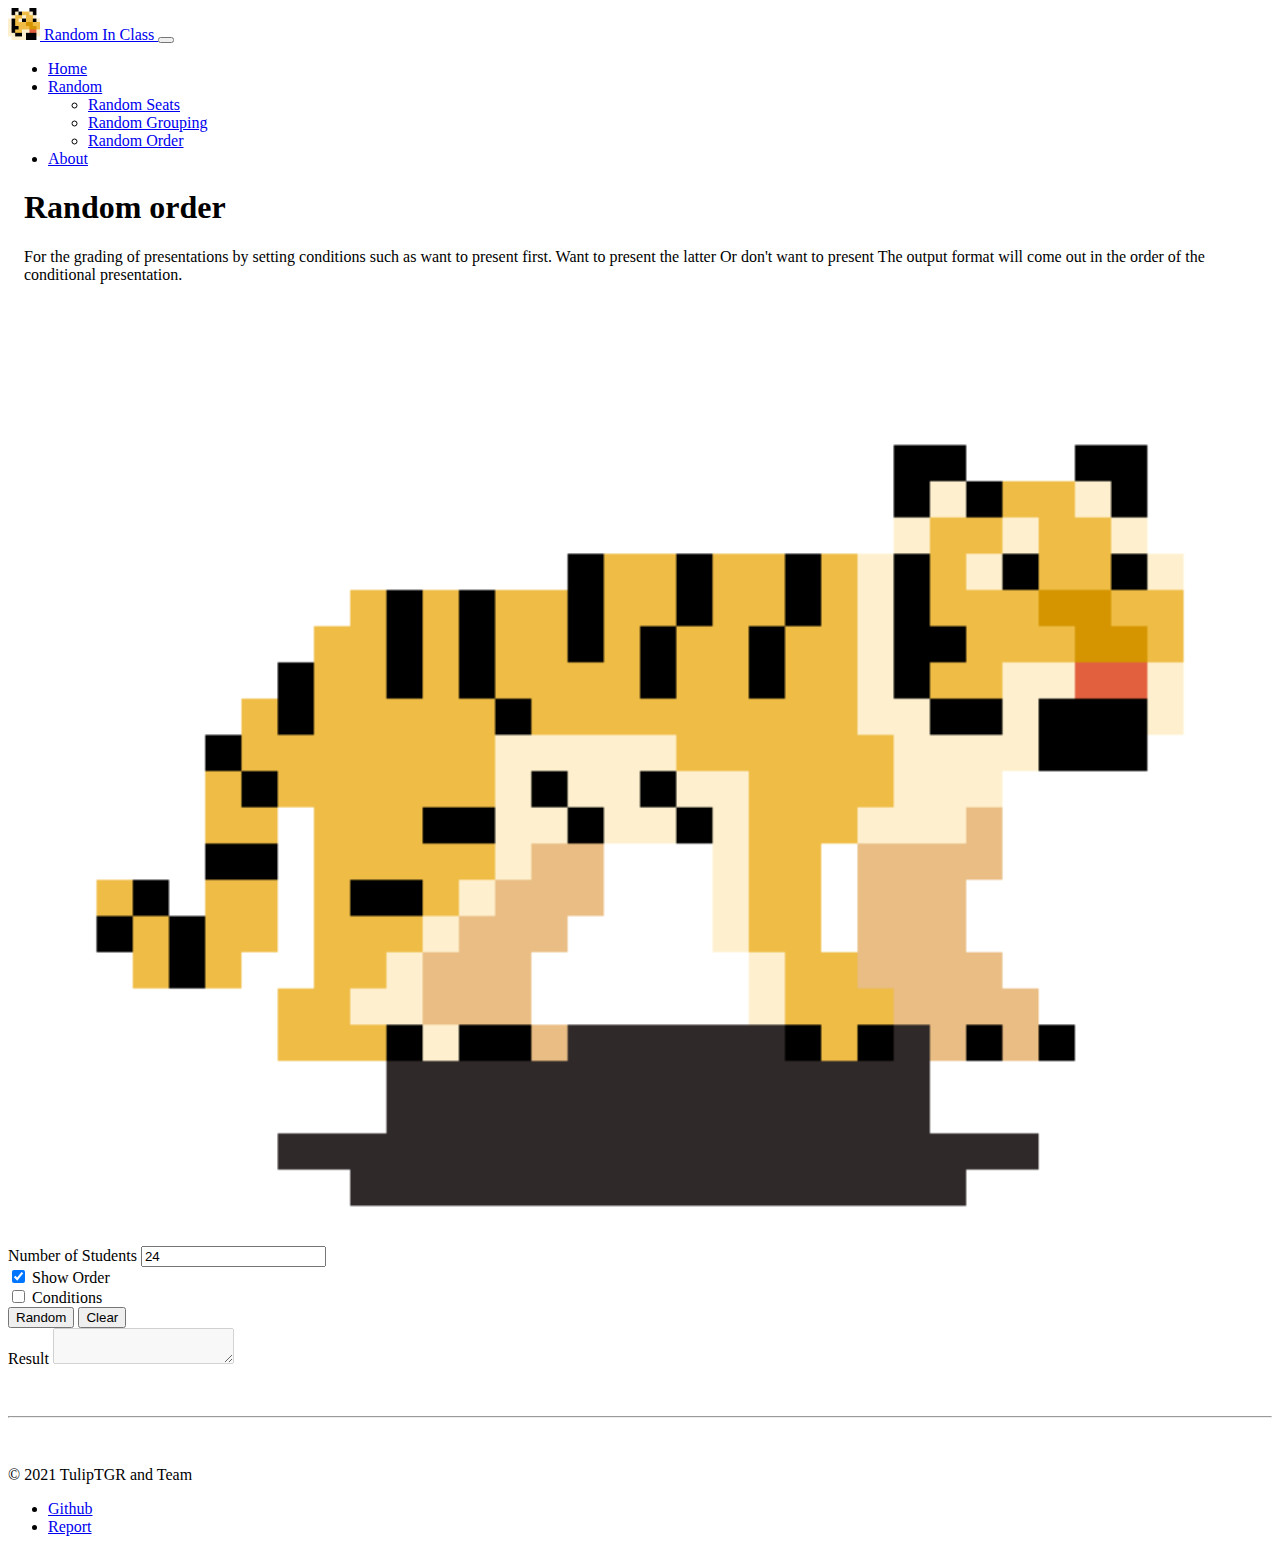
<file: en/sequence.html>
<!doctype html>
<html lang="en">

<head>
	<!-- Required meta tags -->
	<meta charset="utf-8">
	<meta name="viewport" content="width=device-width, initial-scale=1">

	<!-- Bootstrap CSS -->
	<link href="https://cdn.jsdelivr.net/npm/bootstrap@5.0.2/dist/css/bootstrap.min.css" rel="stylesheet"
		integrity="sha384-EVSTQN3/azprG1Anm3QDgpJLIm9Nao0Yz1ztcQTwFspd3yD65VohhpuuCOmLASjC" crossorigin="anonymous">
	<link rel="stylesheet" href="css/style.css">
	<link rel="icon" href="img/icon.png" type="image/png">

	<title>Random In Class | Orders</title>
</head>

<body class="bg-light">
	<nav class="navbar navbar-expand-lg navbar-dark bg-dark" aria-label="Eighth navbar example">
		<div class="container">
			<a class="navbar-brand" href="index.html">
				<img class="mr-2" src="img/icon.png" height="32">
				Random In Class
			</a>
			<button class="navbar-toggler" type="button" data-bs-toggle="collapse" data-bs-target="#navbarsExample07"
				aria-controls="navbarsExample07" aria-expanded="false" aria-label="Toggle navigation">
				<span class="navbar-toggler-icon"></span>
			</button>

			<div class="collapse navbar-collapse" id="navbarsExample07">
				<ul class="navbar-nav me-auto mb-2 mb-lg-0">
					<li class="nav-item active">
						<a class="nav-link" aria-current="page" href="index.html">Home</a>
					</li>
					<li class="nav-item dropdown">
						<a class="nav-link dropdown-toggle" href="#" id="dropdown07" data-bs-toggle="dropdown"
							aria-expanded="false">Random</a>
						<ul class="dropdown-menu" aria-labelledby="dropdown07">
							<li><a class="dropdown-item" href="seat.html">Random Seats</a></li>
							<li><a class="dropdown-item" href="group.html">Random Grouping</a></li>
							<li><a class="dropdown-item" href="sequence.html">Random Order</a></li>
						</ul>
					</li>
					<li class="nav-item">
						<a class="nav-link" href="about.html">About</a>
					</li>
				</ul>
			</div>
		</div>
	</nav>
	<main>

		<section class="py-5 container-fluide bg-white">
			<div class="row py-lg-5 section-header">
				<div class="col">
					<div class="row justify-content-md-center">
						<div class="col-lg-5 col-md-5 text-left align-self-center">
							<h1 class="font-weight-light display-3">Random order</h1>
							<p class="lead text-muted">For the grading of presentations by setting conditions such as
								want to present first. Want to present the latter Or don't want to present The output
								format will come out in the order of the conditional presentation.</p>
						</div>
						<div class="col-lg-3 col-md-3">
							<img src="img/6.gif" width="100%">
						</div>
					</div>
				</div>
			</div>
		</section>

		<div class="container">
			<div class="row">
				<div class="col-md-6">
					<form class="needs-validation" action="#result">
						<div class="mb-3 mt-3">
							<label for="quantityStudents" class="form-label">Number of Students</label>
							<input class="form-control" id="quantityStudents" value="24" required="">
						</div>
						<div class="mb-3 form-check">
							<input class="form-check-input" type="checkbox" value="" id="showIndex" checked="">
							<label class="form-check-label" for="showIndex">
								Show Order
							</label>
						</div>
						<div class="mb-3 form-check">
							<input class="form-check-input" type="checkbox" value="" id="checkCondition"
								onclick="checkConditionFunc()">
							<label class="form-check-label" for="checkCondition">
								Conditions
							</label>
						</div>
						<div id="conditionCheckedDiv" style="display:none">
							<div class="mb-3">
								<label for="startSequence" class="form-label">Initial numbers</label>
								<input class="form-control" id="startSequence" placeholder="number e.g. 1,2,3...">
							</div>
							<div class="mb-3">
								<label for="endSequence" class="form-label">Terminal numbers</label>
								<input class="form-control" id="endSequence" placeholder="number e.g. ...22,23,24">
							</div>
							<div class="mb-3">
								<label for="unuseSequence" class="form-label">Excepted Numbers</label>
								<input class="form-control" id="unuseSequence" placeholder="number e.g. 2,4,8...">
							</div>
						</div>
						<div class="mt-3">
							<button type="button" class="btn btn-primary" onclick="randomFunc()">Random</button>
							<button type="button" class="btn btn-secondary" onclick="clearResult()">Clear</button>
						</div>
					</form>
				</div>
				<div class="col-md-6">
					<div class="mb-3 mt-3 h-100">
						<label for="result" class="form-label">Result</label>
						<textarea class="form-control h-100" aria-label="result" id="result" disabled=""></textarea>
					</div>
				</div>
			</div>
		</div>

	</main>
	<footer class="container my-5 pt-5 text-muted text-center text-small">
		<hr class="footer-divider">
		<p class="mb-1">© 2021 TulipTGR and Team</p>
		<ul class="list-inline">
			<li class="list-inline-item"><a href="https://github.com/tuliptgr/randominclass" target="_blank">Github</a>
			</li>
			<li class="list-inline-item"><a href="https://github.com/tuliptgr/randominclass/issues"
					target="_blank">Report</a></li>
		</ul>
	</footer>
	<!-- Optional JavaScript -->
	<!-- Popper.js first, then Bootstrap JS -->
	<script src="https://cdn.jsdelivr.net/npm/bootstrap@5.0.2/dist/js/bootstrap.bundle.min.js"
		integrity="sha384-MrcW6ZMFYlzcLA8Nl+NtUVF0sA7MsXsP1UyJoMp4YLEuNSfAP+JcXn/tWtIaxVXM"
		crossorigin="anonymous"></script>
	<script src="js/sequence.js"></script>
	<script src="js/script.js"></script>

</body>

</html>
</file>
<file: css/style.css>
/* CSS Document */
</file>
<file: en/css/style.css>
/* CSS Document */
.section-header{
	margin-left: 1rem;
	margin-right: 1rem;
}
.footer-divider{
	margin:3rem 0rem 3rem 0rem;
}

.row-cols-7 > * {
	flex: 0 0 auto;
	width: 14.285714%;
}
.row-cols-8 > * {
	flex: 0 0 auto;
	width: 12.5%;
}
.row-cols-9 > * {
	flex: 0 0 auto;
	width: 11.111111%;
}
.row-cols-10 > * {
	flex: 0 0 auto;
	width: 10%;
}
.row-cols-11 > * {
	flex: 0 0 auto;
	width: 9.0909090%;
}
.row-cols-12 > * {
	flex: 0 0 auto;
	width: 8.3333333%;
}
</file>
<file: css/about.css>
.featurette-divider{
	margin:5rem 0 5rem 0;
}

.featurette-heading {
	font-weight: 300;
	line-height: 1;
	letter-spacing: -.05rem;
}

@media (min-width: 62em){
		.featurette-heading {
		margin-top: 7rem;
	}
}


@media (min-width: 40em){
		.featurette-heading {
		font-size: 50px;
	}/* CSS Document */
}
</file>
<file: en/css/about.css>
.featurette-divider{
	margin:5rem 0 5rem 0;
}

.featurette-heading {
	font-weight: 300;
	line-height: 1;
	letter-spacing: -.05rem;
}

@media (min-width: 62em){
		.featurette-heading {
		margin-top: 7rem;
	}
}


@media (min-width: 40em){
		.featurette-heading {
		font-size: 50px;
	}/* CSS Document */
}
</file>
